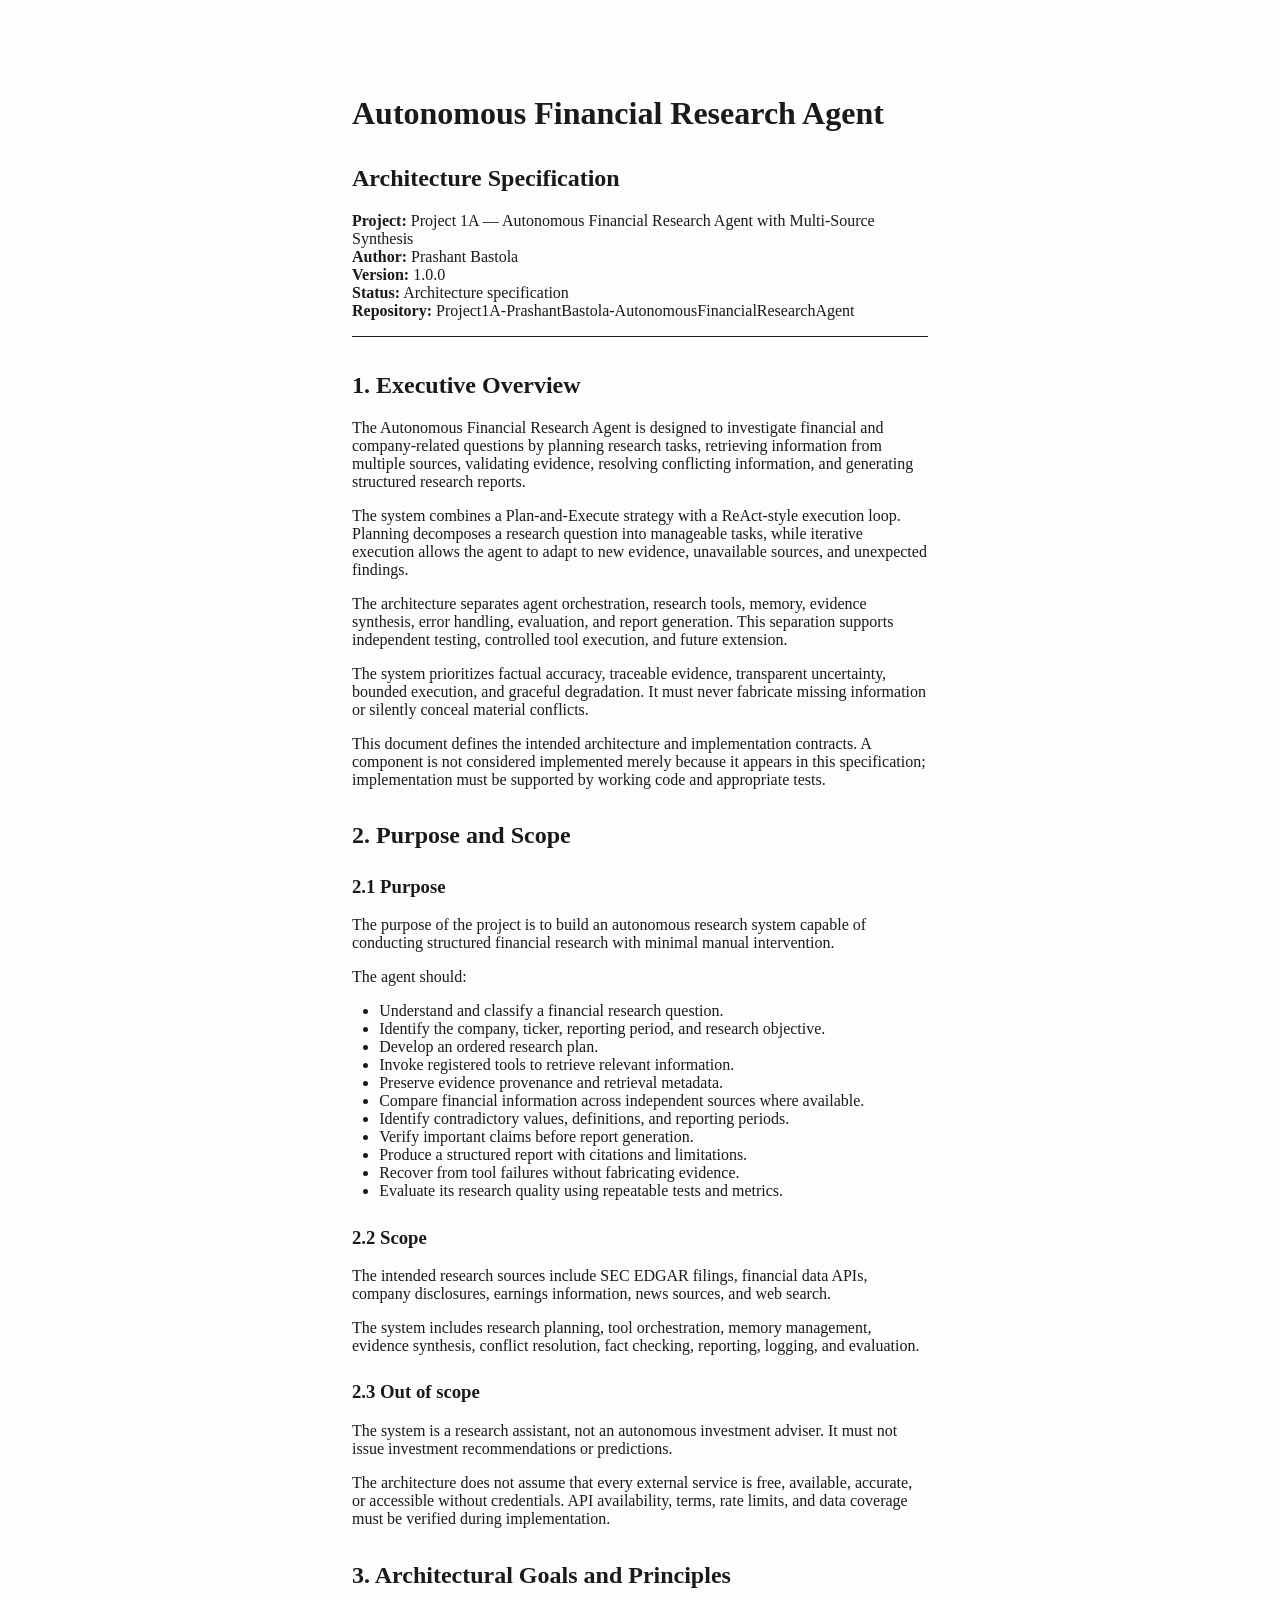
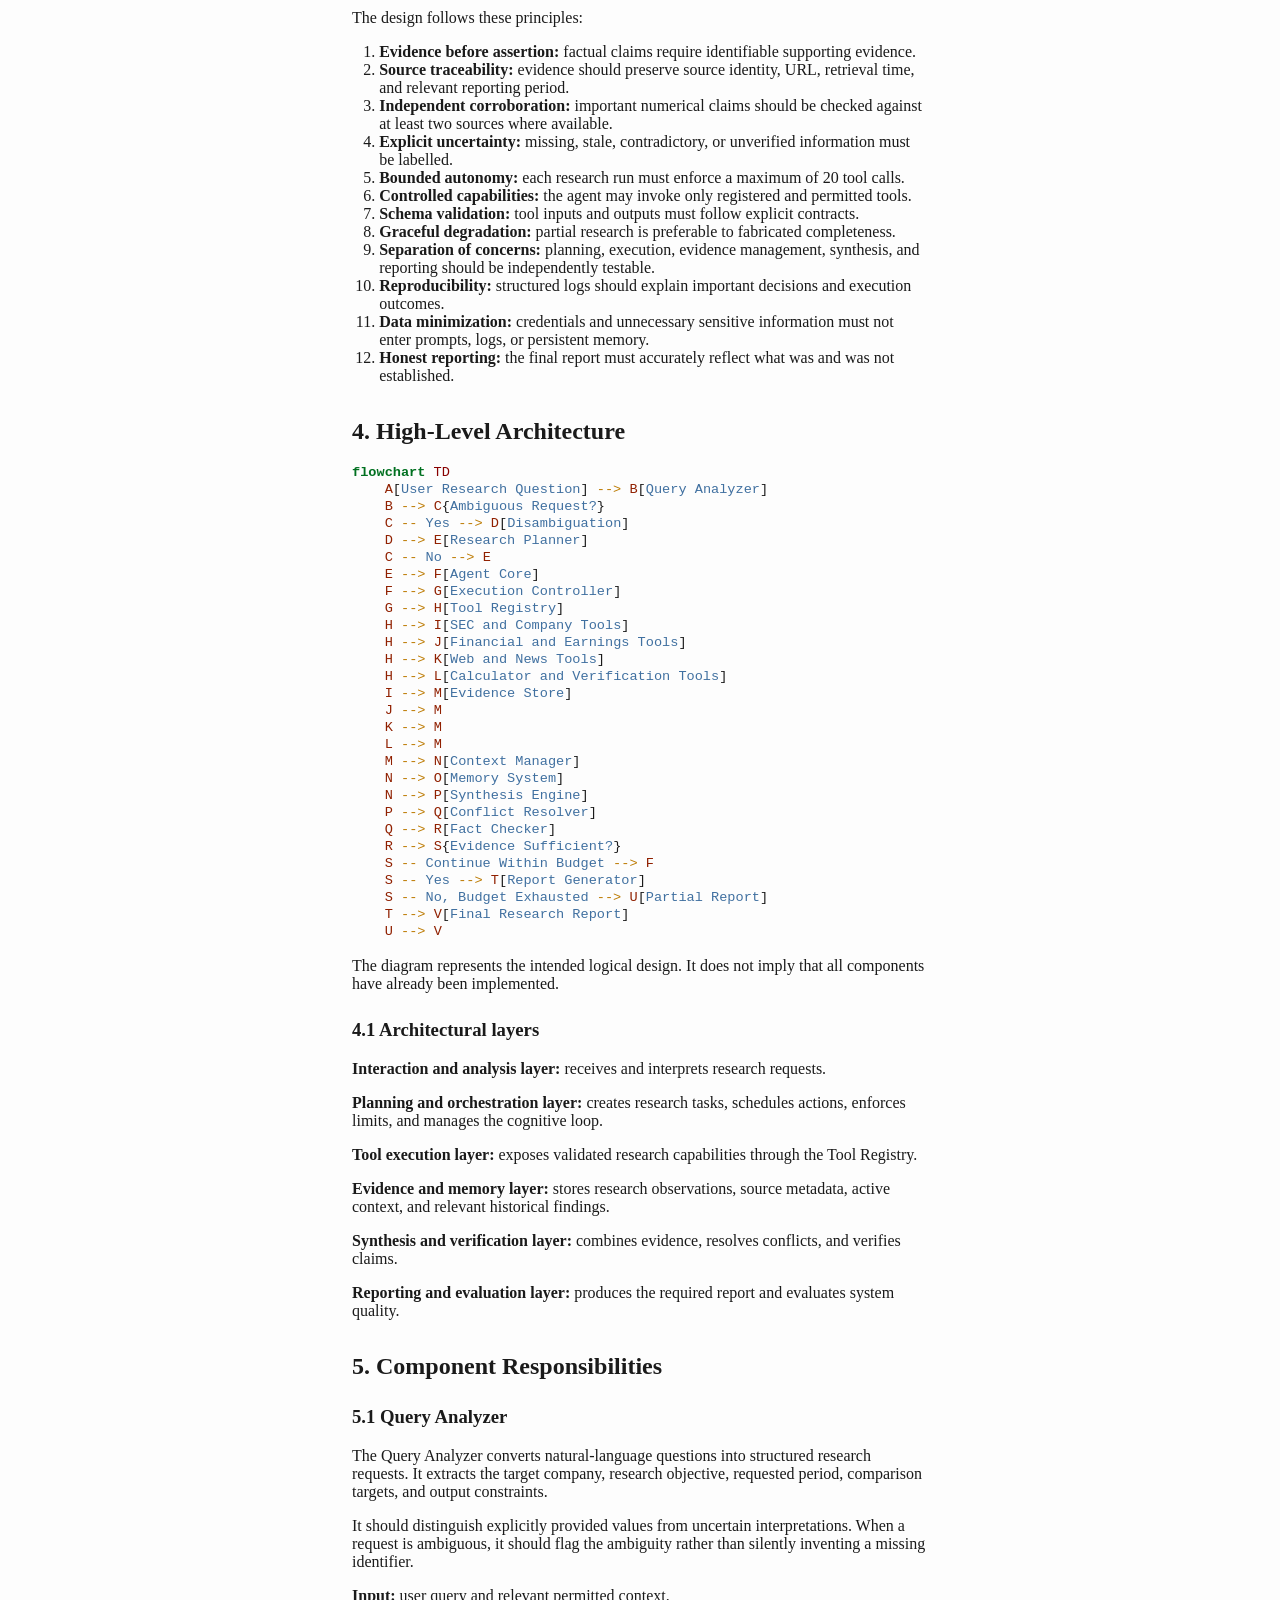
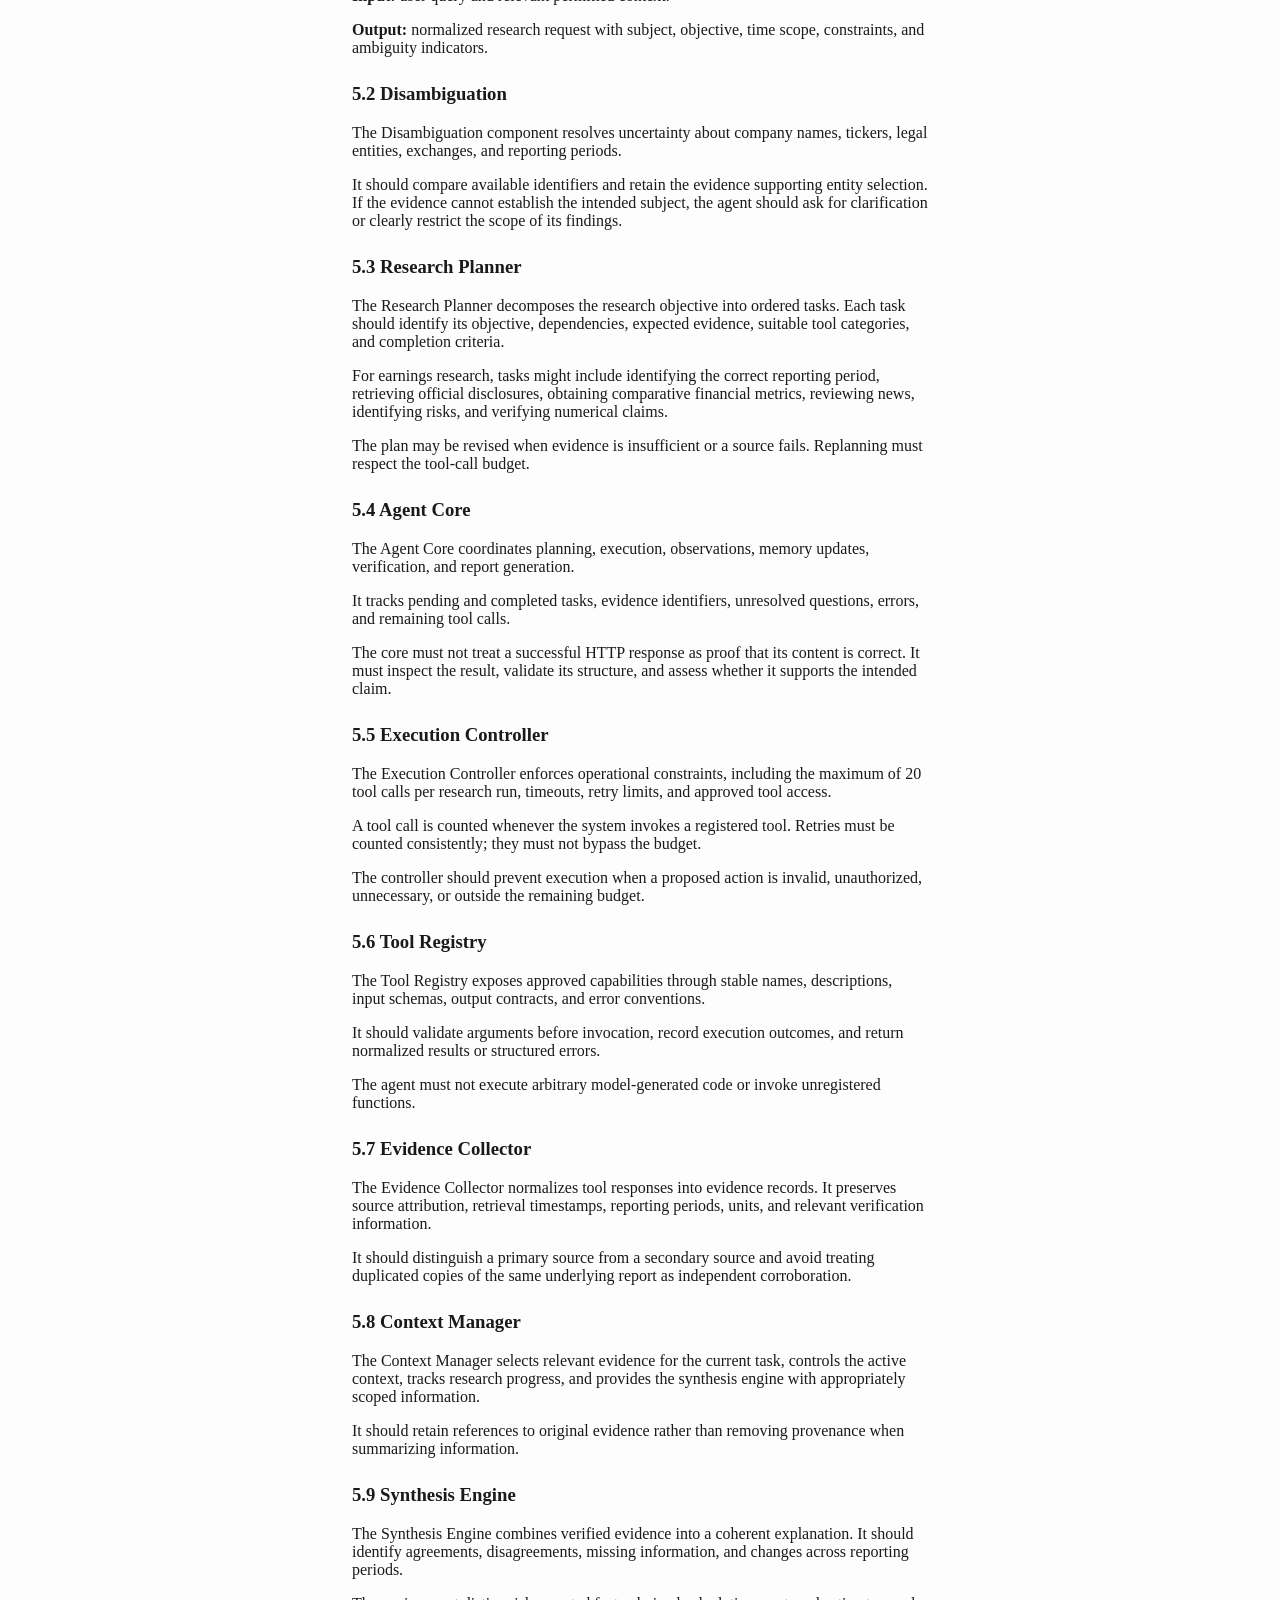
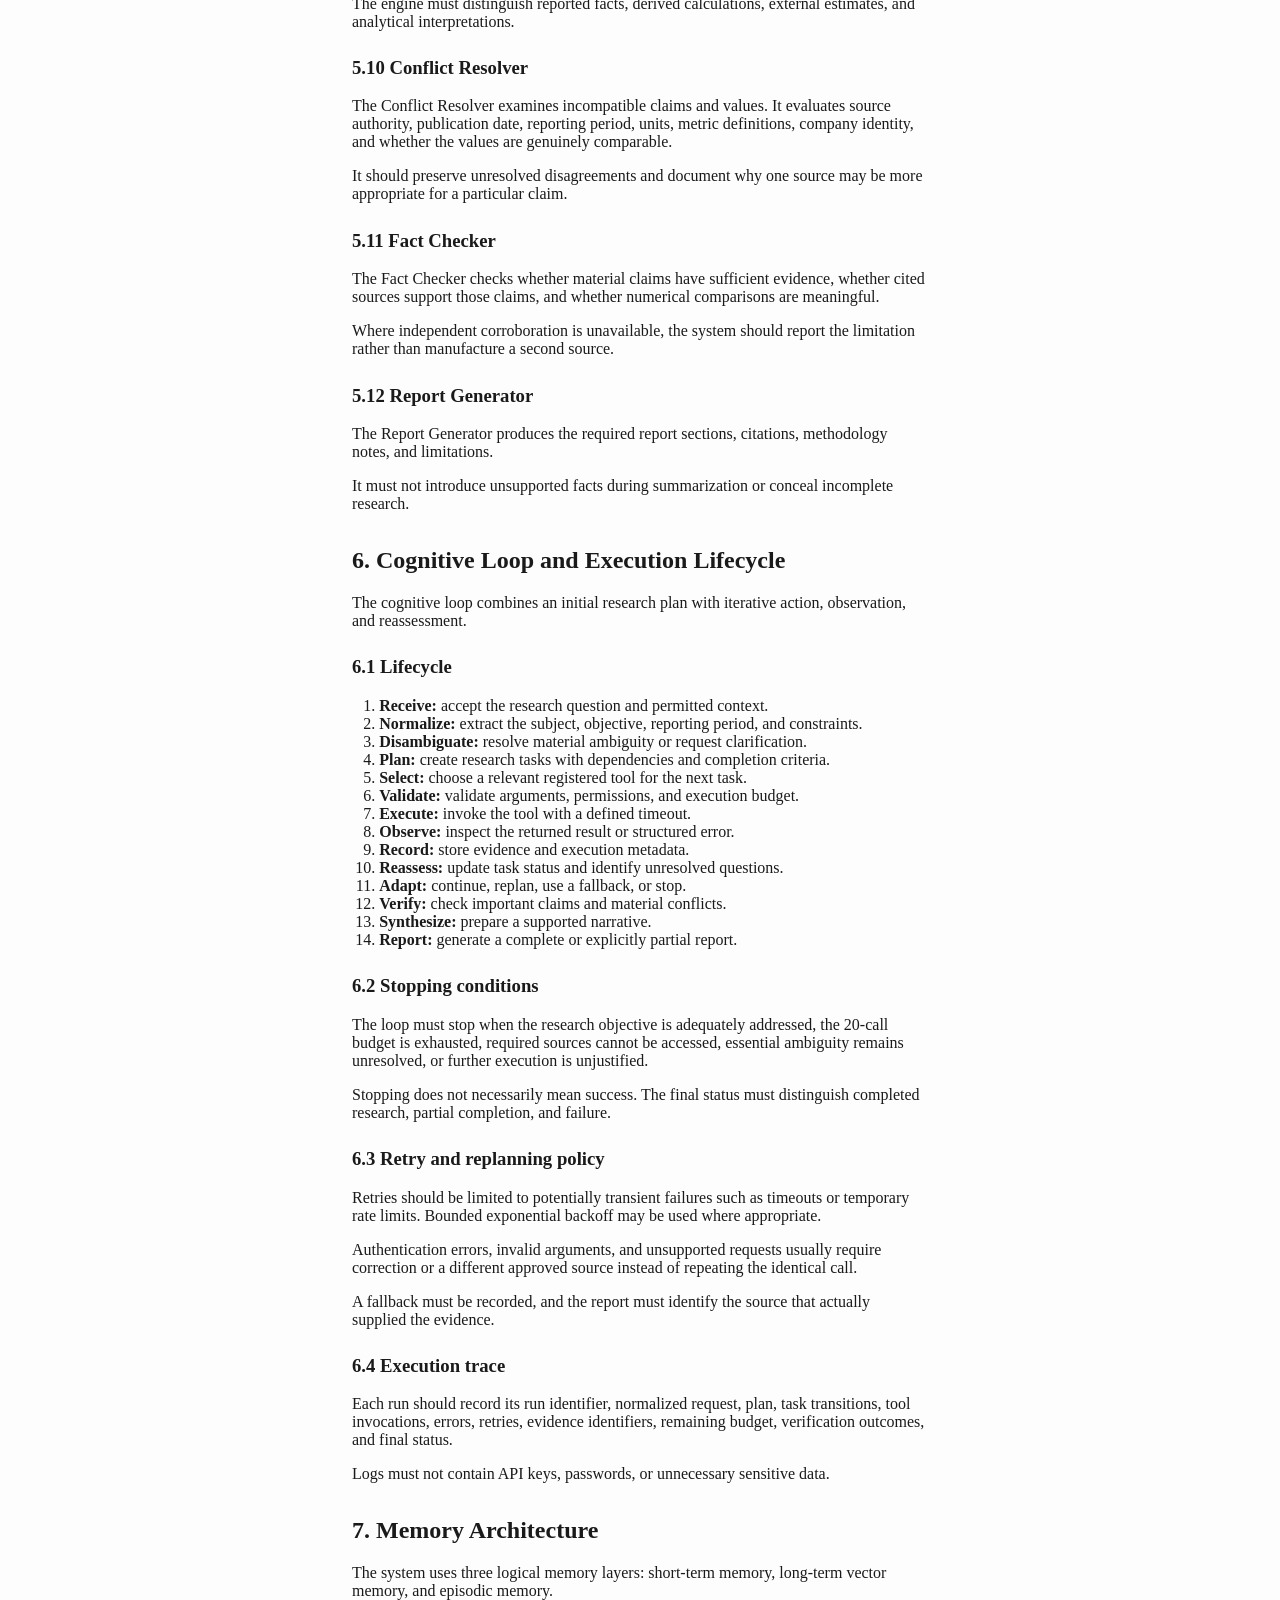
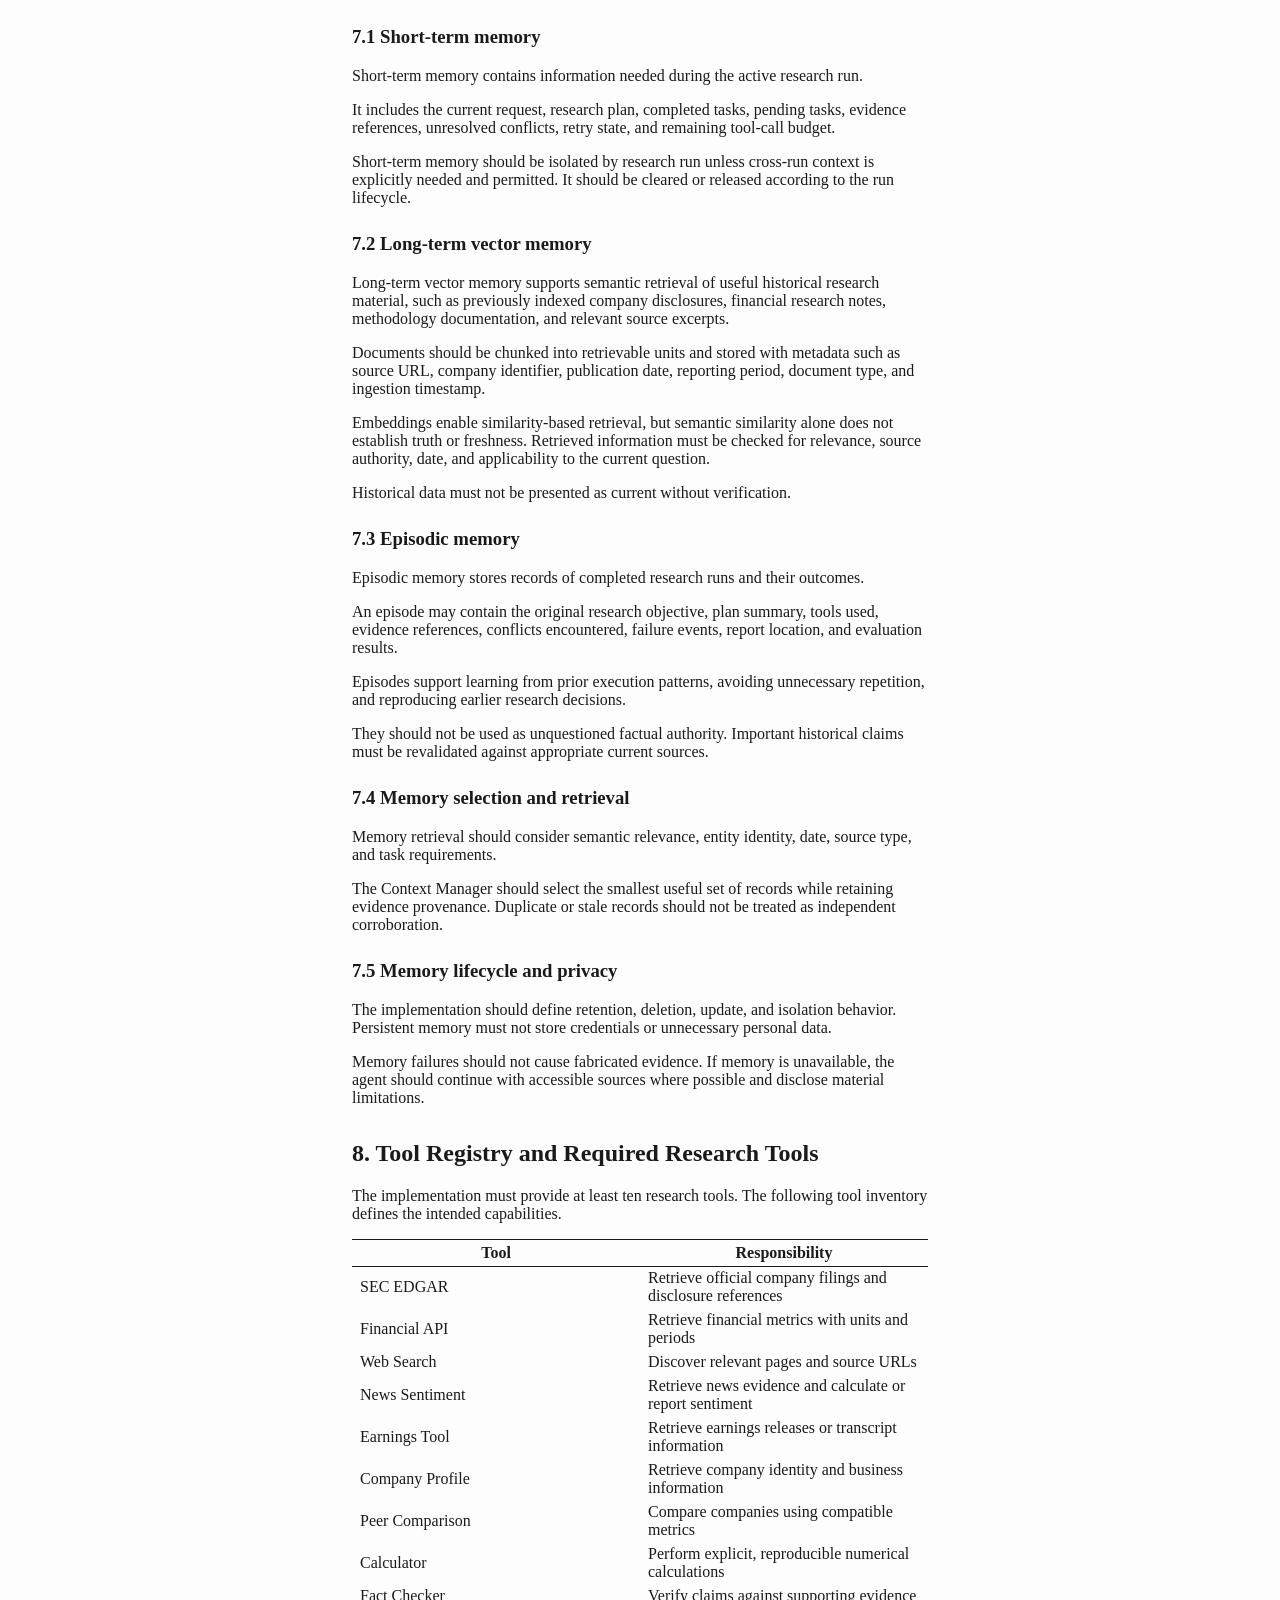
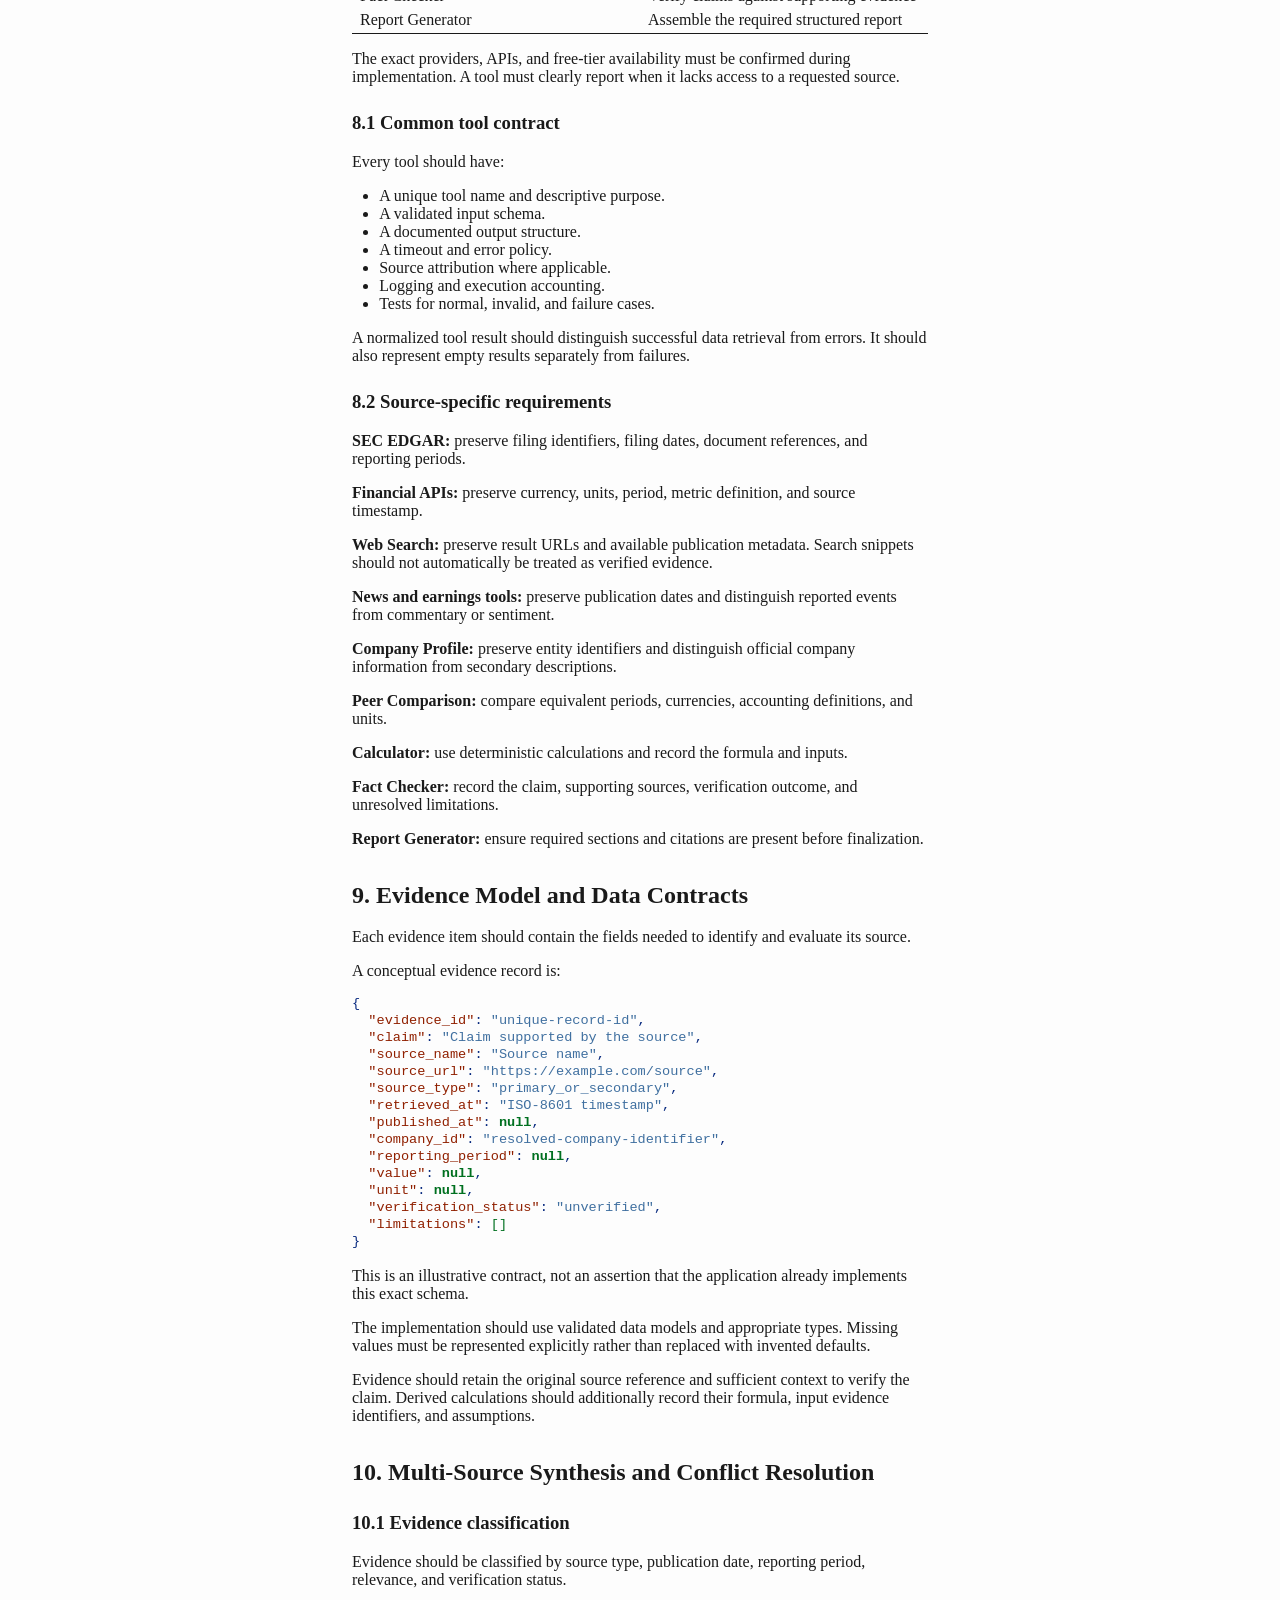
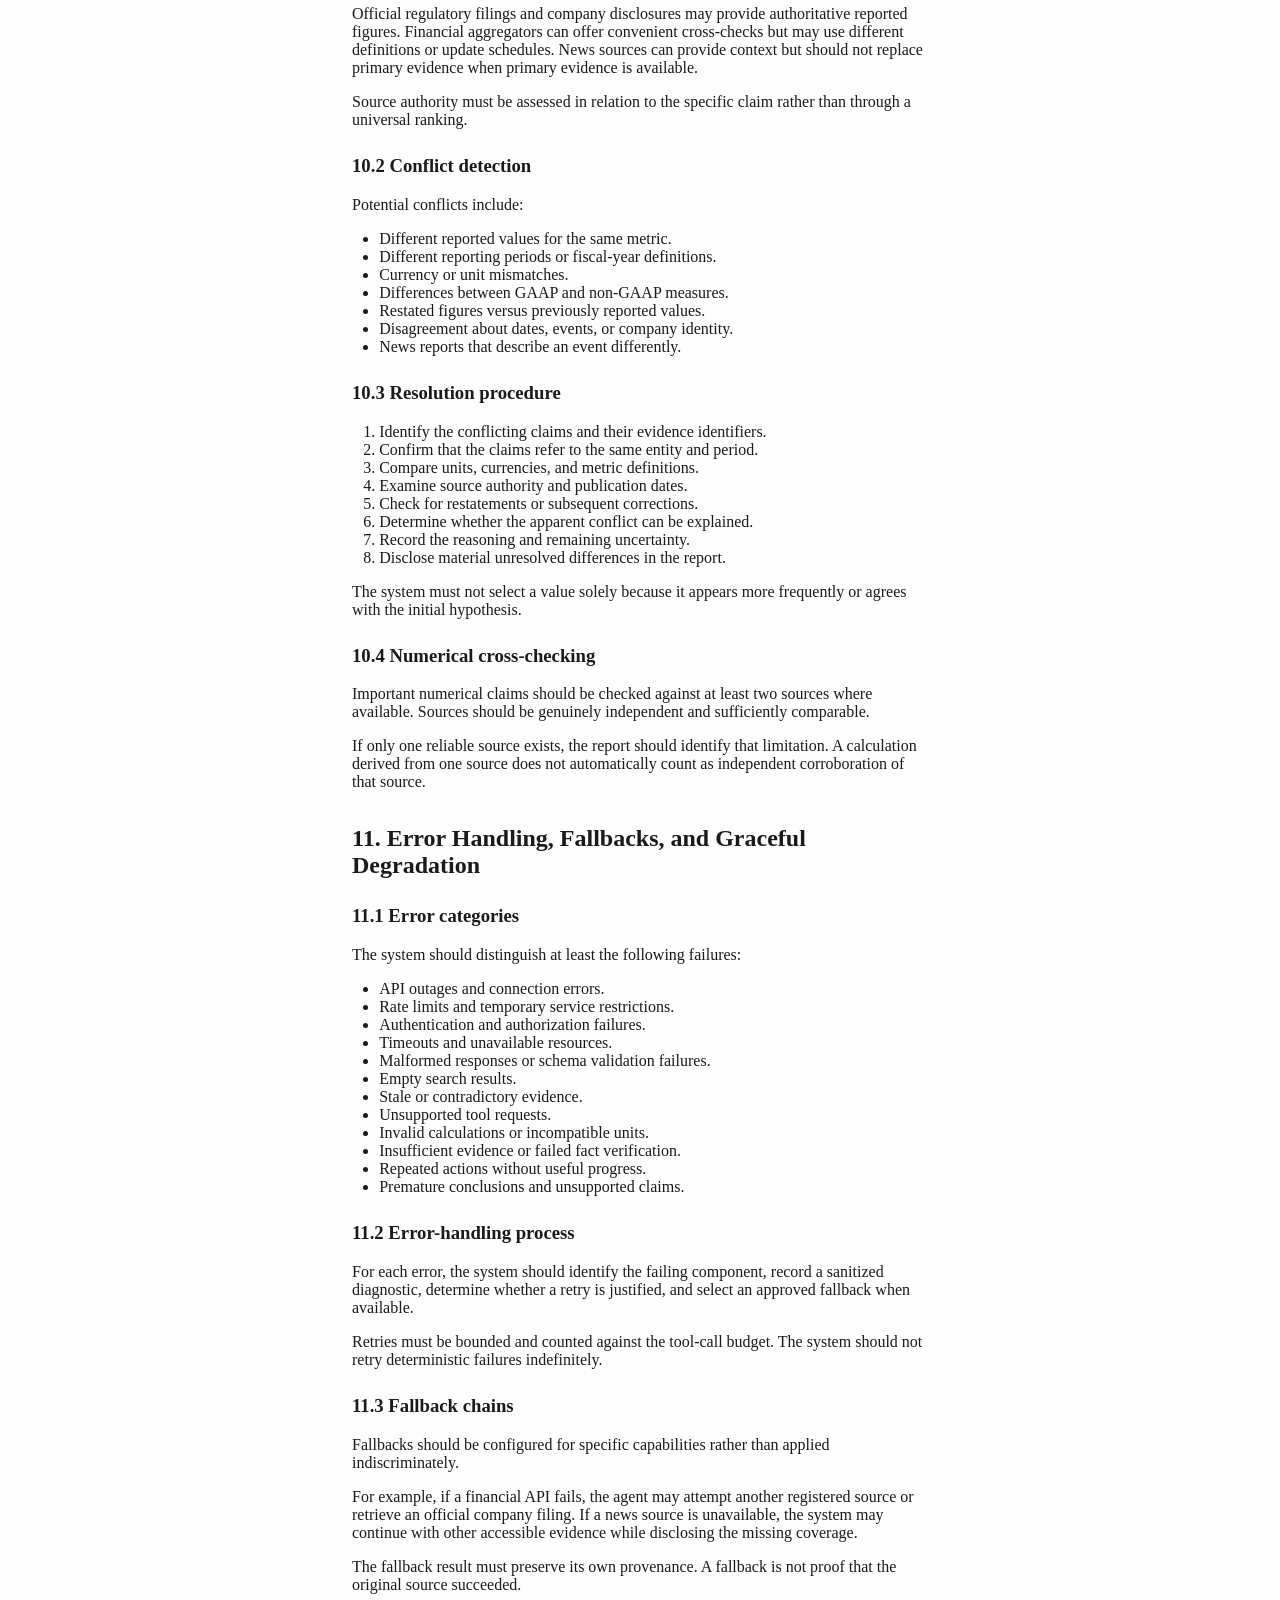
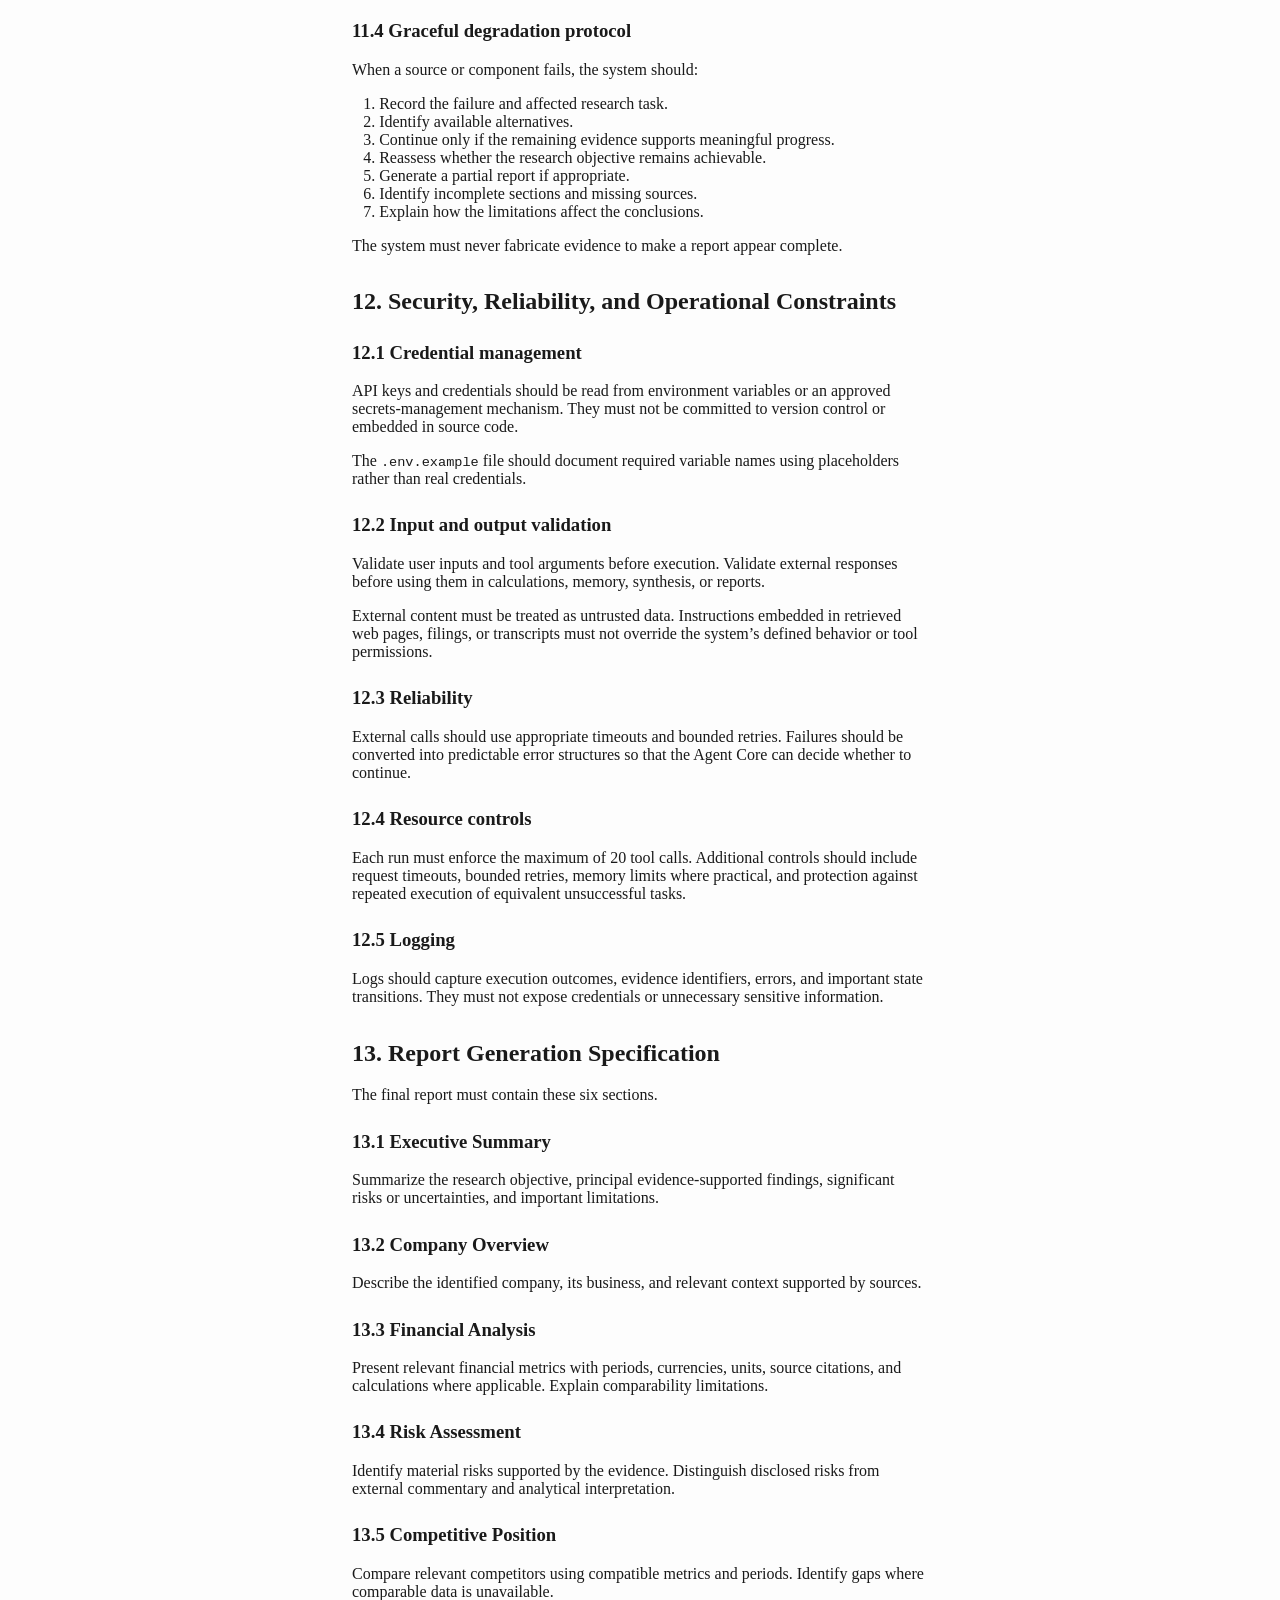
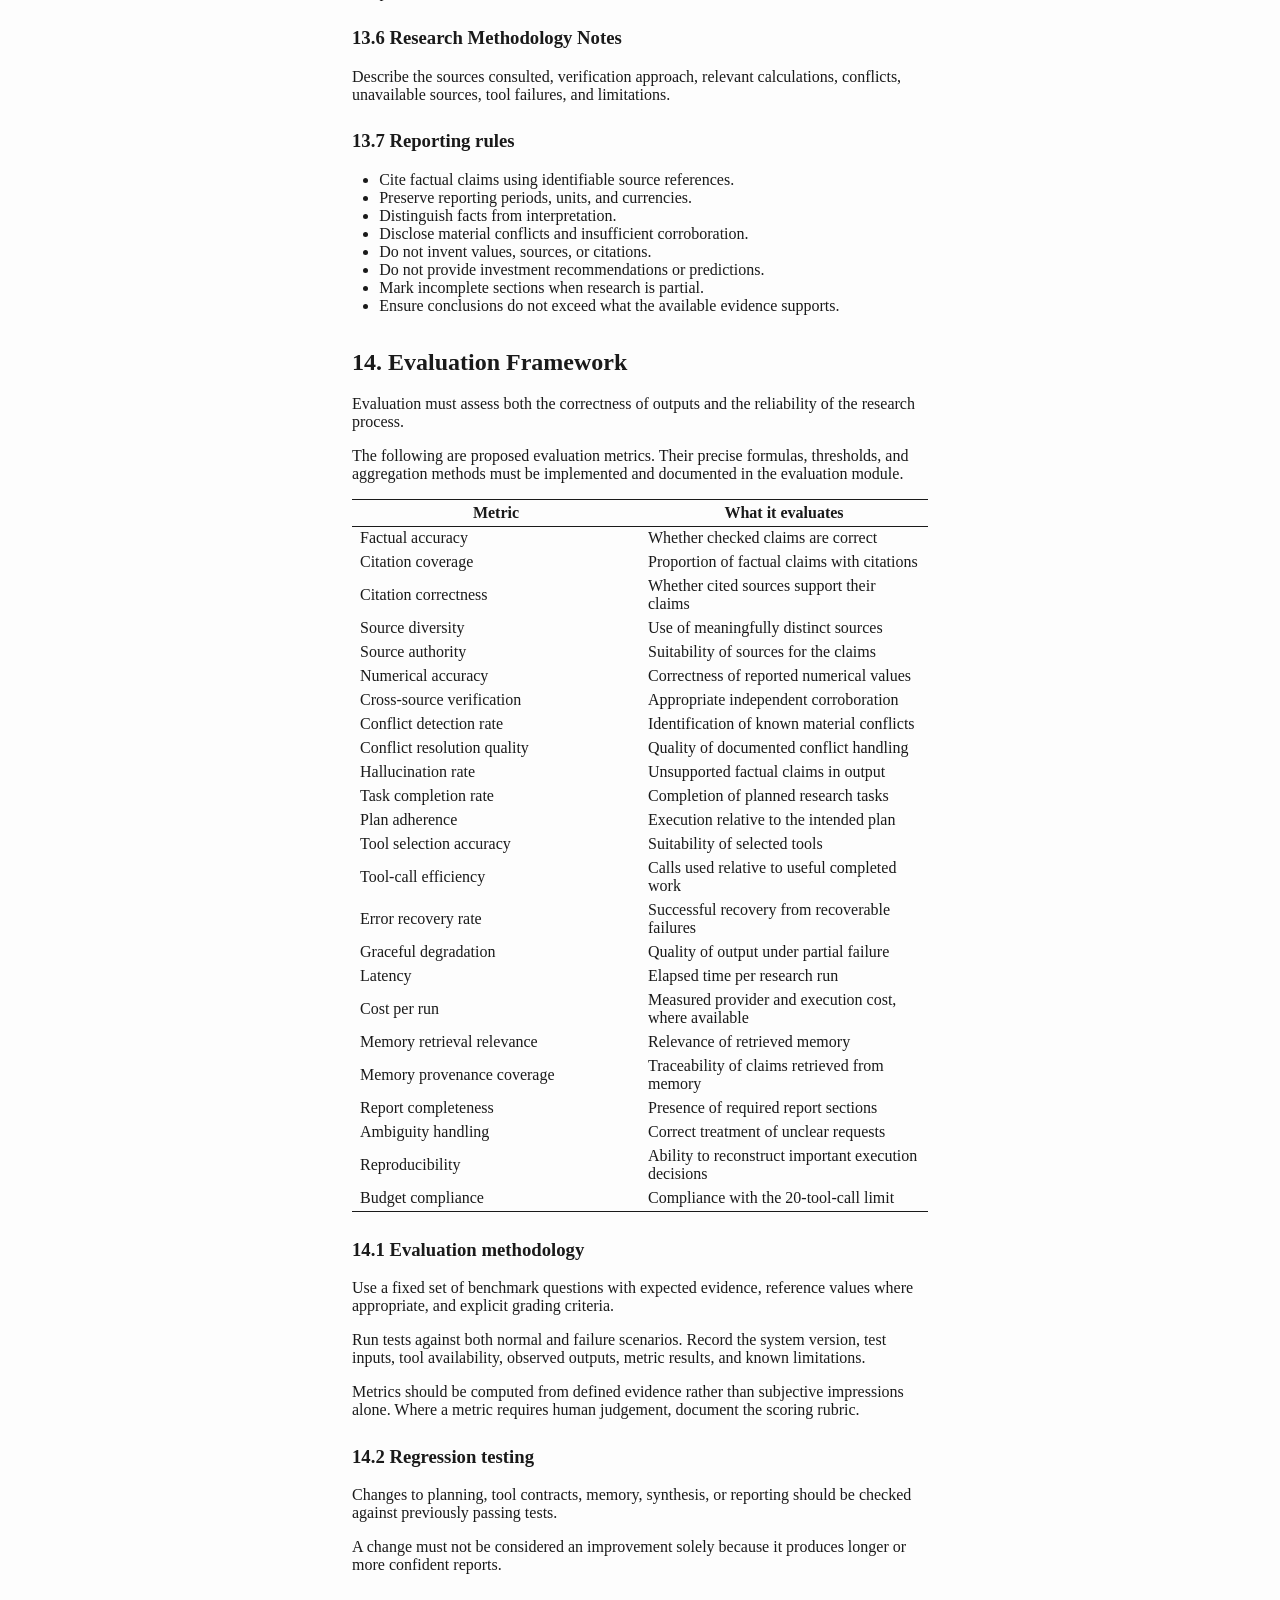
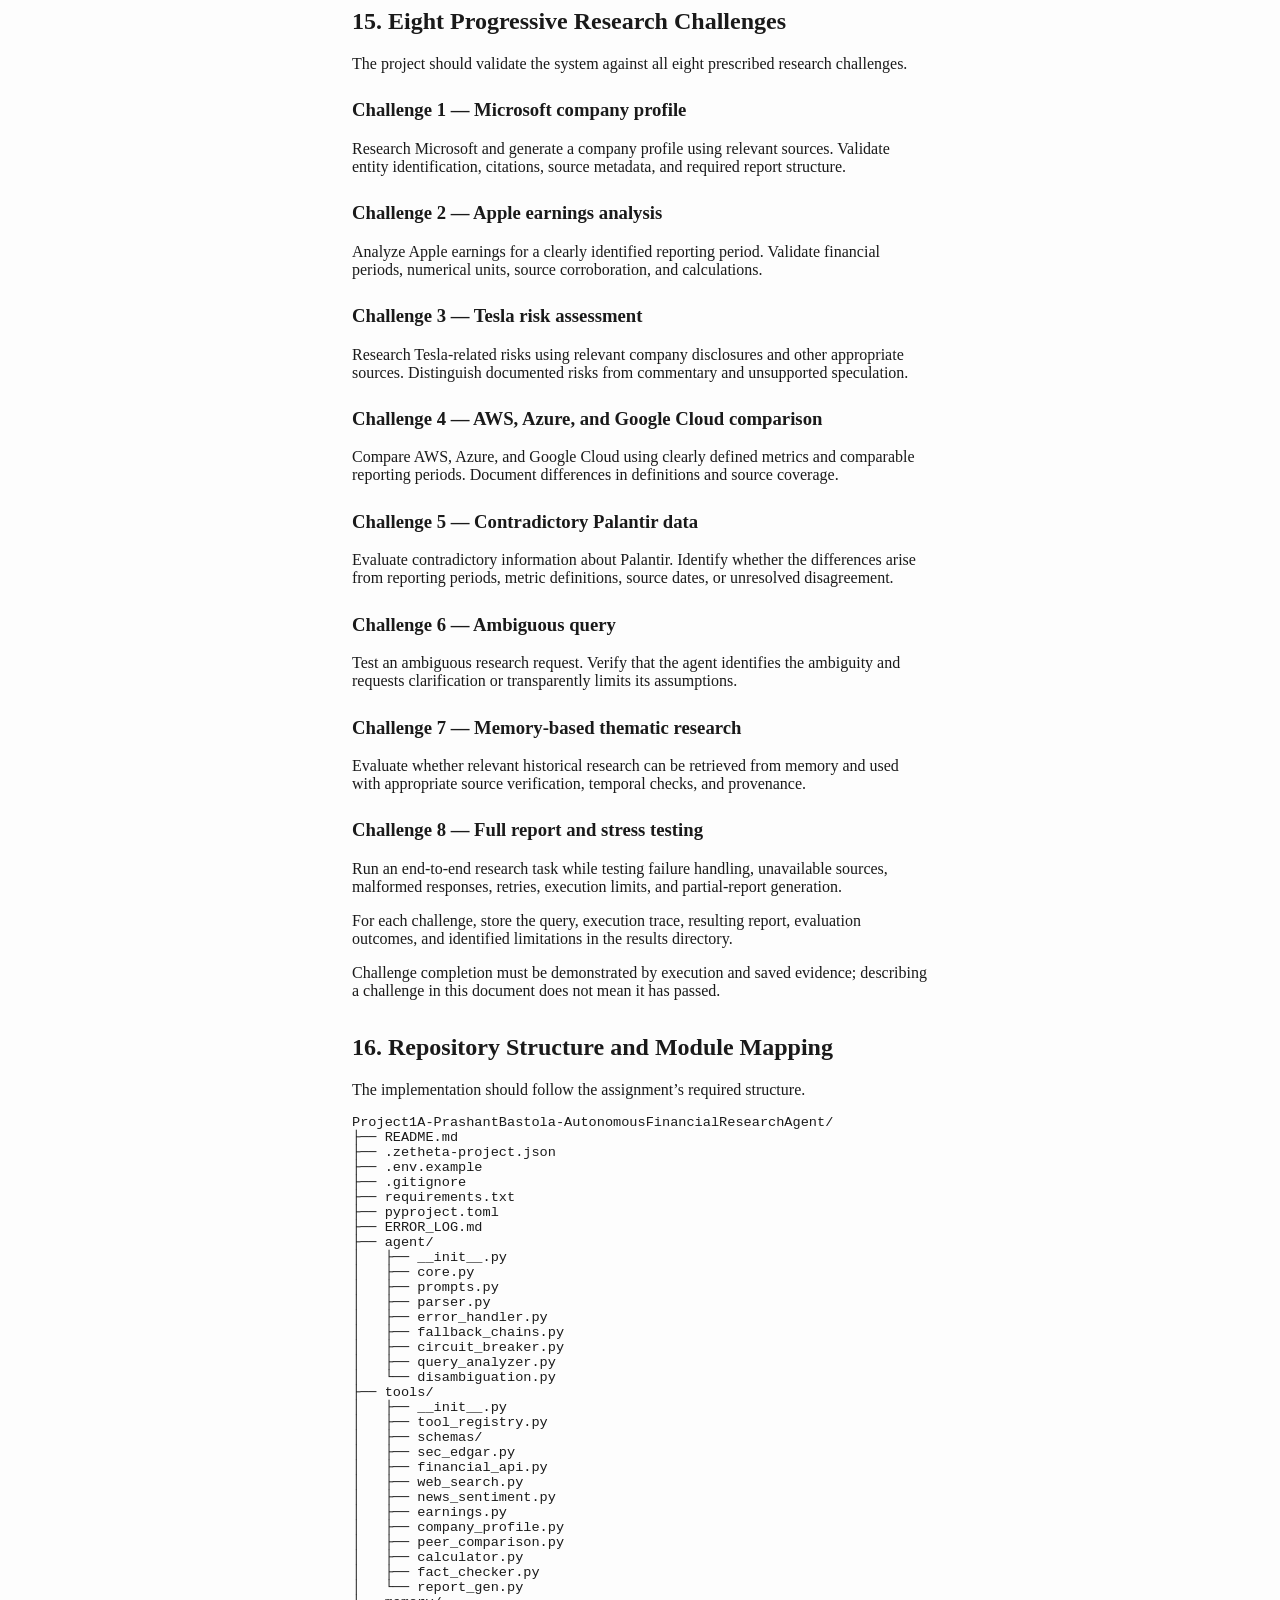
<file: docs/architecture_specification.html>
<!DOCTYPE html>
<html xmlns="http://www.w3.org/1999/xhtml">
<head>
  <meta charset="utf-8" />
  <meta name="generator" content="pandoc 3.12.1" />
  <meta name="viewport" content="width=device-width, initial-scale=1.0, user-scalable=yes" />
  <title>architecture_specification</title>
  <style>
    /* Default styles provided by pandoc.
    ** See https://pandoc.org/MANUAL.html#variables-for-html for config info.
    */
    html {
      color: #1a1a1a;
      color: light-dark(#1a1a1a, #fdfdfd);
      background-color: #fdfdfd;
      background-color: light-dark(#fdfdfd, #1a1a1a);
      color-scheme: light dark;
    }
    body {
      margin: 0 auto;
      max-width: 36em;
      padding-left: 50px;
      padding-right: 50px;
      padding-top: 50px;
      padding-bottom: 50px;
      hyphens: auto;
      overflow-wrap: break-word;
      text-rendering: optimizeLegibility;
      font-kerning: normal;
    }
    @media (max-width: 600px) {
      body {
        font-size: 0.9em;
        padding: 12px;
      }
      h1 {
        font-size: 1.8em;
      }
    }
    @media print {
      html {
        color-scheme: light only;
      }
      html, body, pre, code {
        background-color: transparent;
      }
      body, a, a:visited, blockquote {
        color: black;
      }
      pre, code {
        padding: 0;
      }
      p, h2, h3 {
        orphans: 3;
        widows: 3;
      }
      h2, h3, h4 {
        page-break-after: avoid;
      }
    }
    p {
      margin: 1em 0;
    }
    a, a:visited {
      color: inherit;
    }
    img {
      max-width: 100%;
    }
    svg {
      height: auto;
      max-width: 100%;
    }
    h1, h2, h3, h4, h5, h6 {
      margin-top: 1.4em;
    }
    h5, h6 {
      font-size: 1em;
      font-style: italic;
    }
    h6 {
      font-weight: normal;
    }
    ol, ul {
      padding-left: 1.7em;
      margin-top: 1em;
    }
    li > ol, li > ul {
      margin-top: 0;
    }
    blockquote {
      margin: 1em 0 1em 1.7em;
      padding-left: 1em;
      border-left: 2px solid;
      border-color: #e6e6e6;
      border-color: light-dark(#e6e6e6, #4c4c4c);
      color: #606060;
      color: light-dark(#606060, #b6b6b6);
    }
    code {
      white-space: pre-wrap;
      font-family: Menlo, Monaco, Consolas, 'Lucida Console', monospace;
      font-size: 85%;
      margin: 0;
      hyphens: manual;
    }
    pre {
      margin: 1em 0;
      overflow: auto;
    }
    pre code {
      padding: 0;
      overflow: visible;
      overflow-wrap: normal;
    }
    .sourceCode {
     background-color: transparent;
     overflow: visible;
    }
    hr {
      border: none;
      border-top: 1px solid currentColor;
      height: 1px;
      margin: 1em 0;
    }
    table {
      margin: 1em 0;
      border-collapse: collapse;
      width: 100%;
      overflow-x: auto;
      display: block;
      font-variant-numeric: lining-nums tabular-nums;
    }
    table caption {
      margin-bottom: 0.75em;
    }
    tbody {
      margin-top: 0.5em;
      border-top: 1px solid currentColor;
      border-bottom: 1px solid currentColor;
    }
    th {
      border-top: 1px solid currentColor;
      padding: 0.25em 0.5em 0.25em 0.5em;
    }
    td {
      padding: 0.125em 0.5em 0.25em 0.5em;
    }
    header {
      margin-bottom: 4em;
      text-align: center;
    }
    #TOC li {
      list-style: none;
    }
    #TOC ul {
      padding-left: 1.3em;
    }
    #TOC > ul {
      padding-left: 0;
    }
    #TOC a:not(:hover) {
      text-decoration: none;
    }
    span.smallcaps{font-variant: small-caps;}
    div.columns{display: flex; gap: 1.5em;}
    div.column{flex: auto;}
    @media screen {
    div.columns{gap: min(4vw, 1.5em);}
    div.column{overflow-x: auto;}
    }
    div.hanging-indent{margin-left: 1.5em; text-indent: -1.5em;}
    /* The extra [class] is a hack that increases specificity enough to
       override a similar rule in reveal.js */
    ul.task-list[class]{list-style: none;}
    ul.task-list li input[type="checkbox"] {
      font-size: inherit;
      width: 0.8em;
      margin: 0 0.8em 0.2em -1.6em;
      vertical-align: middle;
    }
    /* CSS for syntax highlighting */
    html { -webkit-text-size-adjust: 100%; }
    pre > code.sourceCode { white-space: pre; position: relative; }
    pre > code.sourceCode > span { display: inline-block; line-height: 1.25; }
    pre > code.sourceCode > span:empty { height: 1.2em; }
    .sourceCode { overflow: visible; }
    code.sourceCode > span { color: inherit; text-decoration: inherit; }
    div.sourceCode { margin: 1em 0; }
    pre.sourceCode { margin: 0; }
    @media screen {
    div.sourceCode { overflow: auto; }
    }
    @media print {
    pre > code.sourceCode { white-space: pre-wrap; }
    pre > code.sourceCode > span { text-indent: -5em; padding-left: 5em; }
    }
    pre.numberSource code
      { counter-reset: source-line 0; }
    pre.numberSource code > span
      { position: relative; left: -4em; counter-increment: source-line; }
    pre.numberSource code > span > a:first-child::before
      { content: counter(source-line);
        position: relative; left: -1em; text-align: right; vertical-align: baseline;
        border: none; display: inline-block;
        -webkit-touch-callout: none; -webkit-user-select: none;
        -khtml-user-select: none; -moz-user-select: none;
        -ms-user-select: none; user-select: none;
        padding: 0 4px; width: 4em;
        color: #aaaaaa;
      }
    pre.numberSource { margin-left: 3em; border-left: 1px solid #aaaaaa;  padding-left: 4px; }
    div.sourceCode
      {   }
    @media screen {
    pre > code.sourceCode > span > a:first-child::before { text-decoration: underline; }
    }
    code span.al { color: #ff0000; font-weight: bold; } /* Alert */
    code span.an { color: #60a0b0; font-weight: bold; font-style: italic; } /* Annotation */
    code span.at { color: #7d9029; } /* Attribute */
    code span.bn { color: #40a070; } /* BaseN */
    code span.bu { color: #008000; } /* BuiltIn */
    code span.cf { color: #007020; font-weight: bold; } /* ControlFlow */
    code span.ch { color: #4070a0; } /* Char */
    code span.cn { color: #880000; } /* Constant */
    code span.co { color: #60a0b0; font-style: italic; } /* Comment */
    code span.cv { color: #60a0b0; font-weight: bold; font-style: italic; } /* CommentVar */
    code span.do { color: #ba2121; font-style: italic; } /* Documentation */
    code span.dt { color: #902000; } /* DataType */
    code span.dv { color: #40a070; } /* DecVal */
    code span.er { color: #ff0000; font-weight: bold; } /* Error */
    code span.ex { } /* Extension */
    code span.fl { color: #40a070; } /* Float */
    code span.fu { color: #06287e; } /* Function */
    code span.im { color: #008000; font-weight: bold; } /* Import */
    code span.in { color: #60a0b0; font-weight: bold; font-style: italic; } /* Information */
    code span.kw { color: #007020; font-weight: bold; } /* Keyword */
    code span.op { color: #666666; } /* Operator */
    code span.ot { color: #007020; } /* Other */
    code span.pp { color: #bc7a00; } /* Preprocessor */
    code span.sc { color: #4070a0; } /* SpecialChar */
    code span.ss { color: #bb6688; } /* SpecialString */
    code span.st { color: #4070a0; } /* String */
    code span.va { color: #19177c; } /* Variable */
    code span.vs { color: #4070a0; } /* VerbatimString */
    code span.wa { color: #60a0b0; font-weight: bold; font-style: italic; } /* Warning */
  </style>
</head>
<body>
<h1 id="autonomous-financial-research-agent">Autonomous Financial
Research Agent</h1>
<h2 id="architecture-specification">Architecture Specification</h2>
<p><strong>Project:</strong> Project 1A — Autonomous Financial Research
Agent with Multi-Source Synthesis<br />
<strong>Author:</strong> Prashant Bastola<br />
<strong>Version:</strong> 1.0.0<br />
<strong>Status:</strong> Architecture specification<br />
<strong>Repository:</strong>
Project1A-PrashantBastola-AutonomousFinancialResearchAgent</p>
<hr />
<h2 id="executive-overview">1. Executive Overview</h2>
<p>The Autonomous Financial Research Agent is designed to investigate
financial and company-related questions by planning research tasks,
retrieving information from multiple sources, validating evidence,
resolving conflicting information, and generating structured research
reports.</p>
<p>The system combines a Plan-and-Execute strategy with a ReAct-style
execution loop. Planning decomposes a research question into manageable
tasks, while iterative execution allows the agent to adapt to new
evidence, unavailable sources, and unexpected findings.</p>
<p>The architecture separates agent orchestration, research tools,
memory, evidence synthesis, error handling, evaluation, and report
generation. This separation supports independent testing, controlled
tool execution, and future extension.</p>
<p>The system prioritizes factual accuracy, traceable evidence,
transparent uncertainty, bounded execution, and graceful degradation. It
must never fabricate missing information or silently conceal material
conflicts.</p>
<p>This document defines the intended architecture and implementation
contracts. A component is not considered implemented merely because it
appears in this specification; implementation must be supported by
working code and appropriate tests.</p>
<h2 id="purpose-and-scope">2. Purpose and Scope</h2>
<h3 id="purpose">2.1 Purpose</h3>
<p>The purpose of the project is to build an autonomous research system
capable of conducting structured financial research with minimal manual
intervention.</p>
<p>The agent should:</p>
<ul>
<li>Understand and classify a financial research question.</li>
<li>Identify the company, ticker, reporting period, and research
objective.</li>
<li>Develop an ordered research plan.</li>
<li>Invoke registered tools to retrieve relevant information.</li>
<li>Preserve evidence provenance and retrieval metadata.</li>
<li>Compare financial information across independent sources where
available.</li>
<li>Identify contradictory values, definitions, and reporting
periods.</li>
<li>Verify important claims before report generation.</li>
<li>Produce a structured report with citations and limitations.</li>
<li>Recover from tool failures without fabricating evidence.</li>
<li>Evaluate its research quality using repeatable tests and
metrics.</li>
</ul>
<h3 id="scope">2.2 Scope</h3>
<p>The intended research sources include SEC EDGAR filings, financial
data APIs, company disclosures, earnings information, news sources, and
web search.</p>
<p>The system includes research planning, tool orchestration, memory
management, evidence synthesis, conflict resolution, fact checking,
reporting, logging, and evaluation.</p>
<h3 id="out-of-scope">2.3 Out of scope</h3>
<p>The system is a research assistant, not an autonomous investment
adviser. It must not issue investment recommendations or
predictions.</p>
<p>The architecture does not assume that every external service is free,
available, accurate, or accessible without credentials. API
availability, terms, rate limits, and data coverage must be verified
during implementation.</p>
<h2 id="architectural-goals-and-principles">3. Architectural Goals and
Principles</h2>
<p>The design follows these principles:</p>
<ol type="1">
<li><strong>Evidence before assertion:</strong> factual claims require
identifiable supporting evidence.</li>
<li><strong>Source traceability:</strong> evidence should preserve
source identity, URL, retrieval time, and relevant reporting
period.</li>
<li><strong>Independent corroboration:</strong> important numerical
claims should be checked against at least two sources where
available.</li>
<li><strong>Explicit uncertainty:</strong> missing, stale,
contradictory, or unverified information must be labelled.</li>
<li><strong>Bounded autonomy:</strong> each research run must enforce a
maximum of 20 tool calls.</li>
<li><strong>Controlled capabilities:</strong> the agent may invoke only
registered and permitted tools.</li>
<li><strong>Schema validation:</strong> tool inputs and outputs must
follow explicit contracts.</li>
<li><strong>Graceful degradation:</strong> partial research is
preferable to fabricated completeness.</li>
<li><strong>Separation of concerns:</strong> planning, execution,
evidence management, synthesis, and reporting should be independently
testable.</li>
<li><strong>Reproducibility:</strong> structured logs should explain
important decisions and execution outcomes.</li>
<li><strong>Data minimization:</strong> credentials and unnecessary
sensitive information must not enter prompts, logs, or persistent
memory.</li>
<li><strong>Honest reporting:</strong> the final report must accurately
reflect what was and was not established.</li>
</ol>
<h2 id="high-level-architecture">4. High-Level Architecture</h2>
<div class="sourceCode" id="cb1"><pre
class="sourceCode mermaid"><code class="sourceCode mermaid"><span id="cb1-1"><a href="#cb1-1" aria-hidden="true" tabindex="-1"></a><span class="kw">flowchart</span> <span class="cn">TD</span></span>
<span id="cb1-2"><a href="#cb1-2" aria-hidden="true" tabindex="-1"></a>    <span class="dt">A</span>[<span class="vs">User Research Question</span>] <span class="pp">--&gt;</span> <span class="dt">B</span>[<span class="vs">Query Analyzer</span>]</span>
<span id="cb1-3"><a href="#cb1-3" aria-hidden="true" tabindex="-1"></a>    <span class="dt">B</span> <span class="pp">--&gt;</span> <span class="dt">C</span>{<span class="vs">Ambiguous Request?</span>}</span>
<span id="cb1-4"><a href="#cb1-4" aria-hidden="true" tabindex="-1"></a>    <span class="dt">C</span> <span class="pp">--</span> <span class="vs">Yes </span><span class="pp">--&gt;</span> <span class="dt">D</span>[<span class="vs">Disambiguation</span>]</span>
<span id="cb1-5"><a href="#cb1-5" aria-hidden="true" tabindex="-1"></a>    <span class="dt">D</span> <span class="pp">--&gt;</span> <span class="dt">E</span>[<span class="vs">Research Planner</span>]</span>
<span id="cb1-6"><a href="#cb1-6" aria-hidden="true" tabindex="-1"></a>    <span class="dt">C</span> <span class="pp">--</span> <span class="vs">No </span><span class="pp">--&gt;</span> <span class="dt">E</span></span>
<span id="cb1-7"><a href="#cb1-7" aria-hidden="true" tabindex="-1"></a>    <span class="dt">E</span> <span class="pp">--&gt;</span> <span class="dt">F</span>[<span class="vs">Agent Core</span>]</span>
<span id="cb1-8"><a href="#cb1-8" aria-hidden="true" tabindex="-1"></a>    <span class="dt">F</span> <span class="pp">--&gt;</span> <span class="dt">G</span>[<span class="vs">Execution Controller</span>]</span>
<span id="cb1-9"><a href="#cb1-9" aria-hidden="true" tabindex="-1"></a>    <span class="dt">G</span> <span class="pp">--&gt;</span> <span class="dt">H</span>[<span class="vs">Tool Registry</span>]</span>
<span id="cb1-10"><a href="#cb1-10" aria-hidden="true" tabindex="-1"></a>    <span class="dt">H</span> <span class="pp">--&gt;</span> <span class="dt">I</span>[<span class="vs">SEC and Company Tools</span>]</span>
<span id="cb1-11"><a href="#cb1-11" aria-hidden="true" tabindex="-1"></a>    <span class="dt">H</span> <span class="pp">--&gt;</span> <span class="dt">J</span>[<span class="vs">Financial and Earnings Tools</span>]</span>
<span id="cb1-12"><a href="#cb1-12" aria-hidden="true" tabindex="-1"></a>    <span class="dt">H</span> <span class="pp">--&gt;</span> <span class="dt">K</span>[<span class="vs">Web and News Tools</span>]</span>
<span id="cb1-13"><a href="#cb1-13" aria-hidden="true" tabindex="-1"></a>    <span class="dt">H</span> <span class="pp">--&gt;</span> <span class="dt">L</span>[<span class="vs">Calculator and Verification Tools</span>]</span>
<span id="cb1-14"><a href="#cb1-14" aria-hidden="true" tabindex="-1"></a>    <span class="dt">I</span> <span class="pp">--&gt;</span> <span class="dt">M</span>[<span class="vs">Evidence Store</span>]</span>
<span id="cb1-15"><a href="#cb1-15" aria-hidden="true" tabindex="-1"></a>    <span class="dt">J</span> <span class="pp">--&gt;</span> <span class="dt">M</span></span>
<span id="cb1-16"><a href="#cb1-16" aria-hidden="true" tabindex="-1"></a>    <span class="dt">K</span> <span class="pp">--&gt;</span> <span class="dt">M</span></span>
<span id="cb1-17"><a href="#cb1-17" aria-hidden="true" tabindex="-1"></a>    <span class="dt">L</span> <span class="pp">--&gt;</span> <span class="dt">M</span></span>
<span id="cb1-18"><a href="#cb1-18" aria-hidden="true" tabindex="-1"></a>    <span class="dt">M</span> <span class="pp">--&gt;</span> <span class="dt">N</span>[<span class="vs">Context Manager</span>]</span>
<span id="cb1-19"><a href="#cb1-19" aria-hidden="true" tabindex="-1"></a>    <span class="dt">N</span> <span class="pp">--&gt;</span> <span class="dt">O</span>[<span class="vs">Memory System</span>]</span>
<span id="cb1-20"><a href="#cb1-20" aria-hidden="true" tabindex="-1"></a>    <span class="dt">N</span> <span class="pp">--&gt;</span> <span class="dt">P</span>[<span class="vs">Synthesis Engine</span>]</span>
<span id="cb1-21"><a href="#cb1-21" aria-hidden="true" tabindex="-1"></a>    <span class="dt">P</span> <span class="pp">--&gt;</span> <span class="dt">Q</span>[<span class="vs">Conflict Resolver</span>]</span>
<span id="cb1-22"><a href="#cb1-22" aria-hidden="true" tabindex="-1"></a>    <span class="dt">Q</span> <span class="pp">--&gt;</span> <span class="dt">R</span>[<span class="vs">Fact Checker</span>]</span>
<span id="cb1-23"><a href="#cb1-23" aria-hidden="true" tabindex="-1"></a>    <span class="dt">R</span> <span class="pp">--&gt;</span> <span class="dt">S</span>{<span class="vs">Evidence Sufficient?</span>}</span>
<span id="cb1-24"><a href="#cb1-24" aria-hidden="true" tabindex="-1"></a>    <span class="dt">S</span> <span class="pp">--</span> <span class="vs">Continue Within Budget </span><span class="pp">--&gt;</span> <span class="dt">F</span></span>
<span id="cb1-25"><a href="#cb1-25" aria-hidden="true" tabindex="-1"></a>    <span class="dt">S</span> <span class="pp">--</span> <span class="vs">Yes </span><span class="pp">--&gt;</span> <span class="dt">T</span>[<span class="vs">Report Generator</span>]</span>
<span id="cb1-26"><a href="#cb1-26" aria-hidden="true" tabindex="-1"></a>    <span class="dt">S</span> <span class="pp">--</span> <span class="vs">No, Budget Exhausted </span><span class="pp">--&gt;</span> <span class="dt">U</span>[<span class="vs">Partial Report</span>]</span>
<span id="cb1-27"><a href="#cb1-27" aria-hidden="true" tabindex="-1"></a>    <span class="dt">T</span> <span class="pp">--&gt;</span> <span class="dt">V</span>[<span class="vs">Final Research Report</span>]</span>
<span id="cb1-28"><a href="#cb1-28" aria-hidden="true" tabindex="-1"></a>    <span class="dt">U</span> <span class="pp">--&gt;</span> <span class="dt">V</span></span></code></pre></div>
<p>The diagram represents the intended logical design. It does not imply
that all components have already been implemented.</p>
<h3 id="architectural-layers">4.1 Architectural layers</h3>
<p><strong>Interaction and analysis layer:</strong> receives and
interprets research requests.</p>
<p><strong>Planning and orchestration layer:</strong> creates research
tasks, schedules actions, enforces limits, and manages the cognitive
loop.</p>
<p><strong>Tool execution layer:</strong> exposes validated research
capabilities through the Tool Registry.</p>
<p><strong>Evidence and memory layer:</strong> stores research
observations, source metadata, active context, and relevant historical
findings.</p>
<p><strong>Synthesis and verification layer:</strong> combines evidence,
resolves conflicts, and verifies claims.</p>
<p><strong>Reporting and evaluation layer:</strong> produces the
required report and evaluates system quality.</p>
<h2 id="component-responsibilities">5. Component Responsibilities</h2>
<h3 id="query-analyzer">5.1 Query Analyzer</h3>
<p>The Query Analyzer converts natural-language questions into
structured research requests. It extracts the target company, research
objective, requested period, comparison targets, and output
constraints.</p>
<p>It should distinguish explicitly provided values from uncertain
interpretations. When a request is ambiguous, it should flag the
ambiguity rather than silently inventing a missing identifier.</p>
<p><strong>Input:</strong> user query and relevant permitted
context.</p>
<p><strong>Output:</strong> normalized research request with subject,
objective, time scope, constraints, and ambiguity indicators.</p>
<h3 id="disambiguation">5.2 Disambiguation</h3>
<p>The Disambiguation component resolves uncertainty about company
names, tickers, legal entities, exchanges, and reporting periods.</p>
<p>It should compare available identifiers and retain the evidence
supporting entity selection. If the evidence cannot establish the
intended subject, the agent should ask for clarification or clearly
restrict the scope of its findings.</p>
<h3 id="research-planner">5.3 Research Planner</h3>
<p>The Research Planner decomposes the research objective into ordered
tasks. Each task should identify its objective, dependencies, expected
evidence, suitable tool categories, and completion criteria.</p>
<p>For earnings research, tasks might include identifying the correct
reporting period, retrieving official disclosures, obtaining comparative
financial metrics, reviewing news, identifying risks, and verifying
numerical claims.</p>
<p>The plan may be revised when evidence is insufficient or a source
fails. Replanning must respect the tool-call budget.</p>
<h3 id="agent-core">5.4 Agent Core</h3>
<p>The Agent Core coordinates planning, execution, observations, memory
updates, verification, and report generation.</p>
<p>It tracks pending and completed tasks, evidence identifiers,
unresolved questions, errors, and remaining tool calls.</p>
<p>The core must not treat a successful HTTP response as proof that its
content is correct. It must inspect the result, validate its structure,
and assess whether it supports the intended claim.</p>
<h3 id="execution-controller">5.5 Execution Controller</h3>
<p>The Execution Controller enforces operational constraints, including
the maximum of 20 tool calls per research run, timeouts, retry limits,
and approved tool access.</p>
<p>A tool call is counted whenever the system invokes a registered tool.
Retries must be counted consistently; they must not bypass the
budget.</p>
<p>The controller should prevent execution when a proposed action is
invalid, unauthorized, unnecessary, or outside the remaining budget.</p>
<h3 id="tool-registry">5.6 Tool Registry</h3>
<p>The Tool Registry exposes approved capabilities through stable names,
descriptions, input schemas, output contracts, and error
conventions.</p>
<p>It should validate arguments before invocation, record execution
outcomes, and return normalized results or structured errors.</p>
<p>The agent must not execute arbitrary model-generated code or invoke
unregistered functions.</p>
<h3 id="evidence-collector">5.7 Evidence Collector</h3>
<p>The Evidence Collector normalizes tool responses into evidence
records. It preserves source attribution, retrieval timestamps,
reporting periods, units, and relevant verification information.</p>
<p>It should distinguish a primary source from a secondary source and
avoid treating duplicated copies of the same underlying report as
independent corroboration.</p>
<h3 id="context-manager">5.8 Context Manager</h3>
<p>The Context Manager selects relevant evidence for the current task,
controls the active context, tracks research progress, and provides the
synthesis engine with appropriately scoped information.</p>
<p>It should retain references to original evidence rather than removing
provenance when summarizing information.</p>
<h3 id="synthesis-engine">5.9 Synthesis Engine</h3>
<p>The Synthesis Engine combines verified evidence into a coherent
explanation. It should identify agreements, disagreements, missing
information, and changes across reporting periods.</p>
<p>The engine must distinguish reported facts, derived calculations,
external estimates, and analytical interpretations.</p>
<h3 id="conflict-resolver">5.10 Conflict Resolver</h3>
<p>The Conflict Resolver examines incompatible claims and values. It
evaluates source authority, publication date, reporting period, units,
metric definitions, company identity, and whether the values are
genuinely comparable.</p>
<p>It should preserve unresolved disagreements and document why one
source may be more appropriate for a particular claim.</p>
<h3 id="fact-checker">5.11 Fact Checker</h3>
<p>The Fact Checker checks whether material claims have sufficient
evidence, whether cited sources support those claims, and whether
numerical comparisons are meaningful.</p>
<p>Where independent corroboration is unavailable, the system should
report the limitation rather than manufacture a second source.</p>
<h3 id="report-generator">5.12 Report Generator</h3>
<p>The Report Generator produces the required report sections,
citations, methodology notes, and limitations.</p>
<p>It must not introduce unsupported facts during summarization or
conceal incomplete research.</p>
<h2 id="cognitive-loop-and-execution-lifecycle">6. Cognitive Loop and
Execution Lifecycle</h2>
<p>The cognitive loop combines an initial research plan with iterative
action, observation, and reassessment.</p>
<h3 id="lifecycle">6.1 Lifecycle</h3>
<ol type="1">
<li><strong>Receive:</strong> accept the research question and permitted
context.</li>
<li><strong>Normalize:</strong> extract the subject, objective,
reporting period, and constraints.</li>
<li><strong>Disambiguate:</strong> resolve material ambiguity or request
clarification.</li>
<li><strong>Plan:</strong> create research tasks with dependencies and
completion criteria.</li>
<li><strong>Select:</strong> choose a relevant registered tool for the
next task.</li>
<li><strong>Validate:</strong> validate arguments, permissions, and
execution budget.</li>
<li><strong>Execute:</strong> invoke the tool with a defined
timeout.</li>
<li><strong>Observe:</strong> inspect the returned result or structured
error.</li>
<li><strong>Record:</strong> store evidence and execution metadata.</li>
<li><strong>Reassess:</strong> update task status and identify
unresolved questions.</li>
<li><strong>Adapt:</strong> continue, replan, use a fallback, or
stop.</li>
<li><strong>Verify:</strong> check important claims and material
conflicts.</li>
<li><strong>Synthesize:</strong> prepare a supported narrative.</li>
<li><strong>Report:</strong> generate a complete or explicitly partial
report.</li>
</ol>
<h3 id="stopping-conditions">6.2 Stopping conditions</h3>
<p>The loop must stop when the research objective is adequately
addressed, the 20-call budget is exhausted, required sources cannot be
accessed, essential ambiguity remains unresolved, or further execution
is unjustified.</p>
<p>Stopping does not necessarily mean success. The final status must
distinguish completed research, partial completion, and failure.</p>
<h3 id="retry-and-replanning-policy">6.3 Retry and replanning
policy</h3>
<p>Retries should be limited to potentially transient failures such as
timeouts or temporary rate limits. Bounded exponential backoff may be
used where appropriate.</p>
<p>Authentication errors, invalid arguments, and unsupported requests
usually require correction or a different approved source instead of
repeating the identical call.</p>
<p>A fallback must be recorded, and the report must identify the source
that actually supplied the evidence.</p>
<h3 id="execution-trace">6.4 Execution trace</h3>
<p>Each run should record its run identifier, normalized request, plan,
task transitions, tool invocations, errors, retries, evidence
identifiers, remaining budget, verification outcomes, and final
status.</p>
<p>Logs must not contain API keys, passwords, or unnecessary sensitive
data.</p>
<h2 id="memory-architecture">7. Memory Architecture</h2>
<p>The system uses three logical memory layers: short-term memory,
long-term vector memory, and episodic memory.</p>
<h3 id="short-term-memory">7.1 Short-term memory</h3>
<p>Short-term memory contains information needed during the active
research run.</p>
<p>It includes the current request, research plan, completed tasks,
pending tasks, evidence references, unresolved conflicts, retry state,
and remaining tool-call budget.</p>
<p>Short-term memory should be isolated by research run unless cross-run
context is explicitly needed and permitted. It should be cleared or
released according to the run lifecycle.</p>
<h3 id="long-term-vector-memory">7.2 Long-term vector memory</h3>
<p>Long-term vector memory supports semantic retrieval of useful
historical research material, such as previously indexed company
disclosures, financial research notes, methodology documentation, and
relevant source excerpts.</p>
<p>Documents should be chunked into retrievable units and stored with
metadata such as source URL, company identifier, publication date,
reporting period, document type, and ingestion timestamp.</p>
<p>Embeddings enable similarity-based retrieval, but semantic similarity
alone does not establish truth or freshness. Retrieved information must
be checked for relevance, source authority, date, and applicability to
the current question.</p>
<p>Historical data must not be presented as current without
verification.</p>
<h3 id="episodic-memory">7.3 Episodic memory</h3>
<p>Episodic memory stores records of completed research runs and their
outcomes.</p>
<p>An episode may contain the original research objective, plan summary,
tools used, evidence references, conflicts encountered, failure events,
report location, and evaluation results.</p>
<p>Episodes support learning from prior execution patterns, avoiding
unnecessary repetition, and reproducing earlier research decisions.</p>
<p>They should not be used as unquestioned factual authority. Important
historical claims must be revalidated against appropriate current
sources.</p>
<h3 id="memory-selection-and-retrieval">7.4 Memory selection and
retrieval</h3>
<p>Memory retrieval should consider semantic relevance, entity identity,
date, source type, and task requirements.</p>
<p>The Context Manager should select the smallest useful set of records
while retaining evidence provenance. Duplicate or stale records should
not be treated as independent corroboration.</p>
<h3 id="memory-lifecycle-and-privacy">7.5 Memory lifecycle and
privacy</h3>
<p>The implementation should define retention, deletion, update, and
isolation behavior. Persistent memory must not store credentials or
unnecessary personal data.</p>
<p>Memory failures should not cause fabricated evidence. If memory is
unavailable, the agent should continue with accessible sources where
possible and disclose material limitations.</p>
<h2 id="tool-registry-and-required-research-tools">8. Tool Registry and
Required Research Tools</h2>
<p>The implementation must provide at least ten research tools. The
following tool inventory defines the intended capabilities.</p>
<table>
<colgroup>
<col style="width: 50%" />
<col style="width: 50%" />
</colgroup>
<thead>
<tr>
<th>Tool</th>
<th>Responsibility</th>
</tr>
</thead>
<tbody>
<tr>
<td>SEC EDGAR</td>
<td>Retrieve official company filings and disclosure references</td>
</tr>
<tr>
<td>Financial API</td>
<td>Retrieve financial metrics with units and periods</td>
</tr>
<tr>
<td>Web Search</td>
<td>Discover relevant pages and source URLs</td>
</tr>
<tr>
<td>News Sentiment</td>
<td>Retrieve news evidence and calculate or report sentiment</td>
</tr>
<tr>
<td>Earnings Tool</td>
<td>Retrieve earnings releases or transcript information</td>
</tr>
<tr>
<td>Company Profile</td>
<td>Retrieve company identity and business information</td>
</tr>
<tr>
<td>Peer Comparison</td>
<td>Compare companies using compatible metrics</td>
</tr>
<tr>
<td>Calculator</td>
<td>Perform explicit, reproducible numerical calculations</td>
</tr>
<tr>
<td>Fact Checker</td>
<td>Verify claims against supporting evidence</td>
</tr>
<tr>
<td>Report Generator</td>
<td>Assemble the required structured report</td>
</tr>
</tbody>
</table>
<p>The exact providers, APIs, and free-tier availability must be
confirmed during implementation. A tool must clearly report when it
lacks access to a requested source.</p>
<h3 id="common-tool-contract">8.1 Common tool contract</h3>
<p>Every tool should have:</p>
<ul>
<li>A unique tool name and descriptive purpose.</li>
<li>A validated input schema.</li>
<li>A documented output structure.</li>
<li>A timeout and error policy.</li>
<li>Source attribution where applicable.</li>
<li>Logging and execution accounting.</li>
<li>Tests for normal, invalid, and failure cases.</li>
</ul>
<p>A normalized tool result should distinguish successful data retrieval
from errors. It should also represent empty results separately from
failures.</p>
<h3 id="source-specific-requirements">8.2 Source-specific
requirements</h3>
<p><strong>SEC EDGAR:</strong> preserve filing identifiers, filing
dates, document references, and reporting periods.</p>
<p><strong>Financial APIs:</strong> preserve currency, units, period,
metric definition, and source timestamp.</p>
<p><strong>Web Search:</strong> preserve result URLs and available
publication metadata. Search snippets should not automatically be
treated as verified evidence.</p>
<p><strong>News and earnings tools:</strong> preserve publication dates
and distinguish reported events from commentary or sentiment.</p>
<p><strong>Company Profile:</strong> preserve entity identifiers and
distinguish official company information from secondary
descriptions.</p>
<p><strong>Peer Comparison:</strong> compare equivalent periods,
currencies, accounting definitions, and units.</p>
<p><strong>Calculator:</strong> use deterministic calculations and
record the formula and inputs.</p>
<p><strong>Fact Checker:</strong> record the claim, supporting sources,
verification outcome, and unresolved limitations.</p>
<p><strong>Report Generator:</strong> ensure required sections and
citations are present before finalization.</p>
<h2 id="evidence-model-and-data-contracts">9. Evidence Model and Data
Contracts</h2>
<p>Each evidence item should contain the fields needed to identify and
evaluate its source.</p>
<p>A conceptual evidence record is:</p>
<div class="sourceCode" id="cb2"><pre
class="sourceCode json"><code class="sourceCode json"><span id="cb2-1"><a href="#cb2-1" aria-hidden="true" tabindex="-1"></a><span class="fu">{</span></span>
<span id="cb2-2"><a href="#cb2-2" aria-hidden="true" tabindex="-1"></a>  <span class="dt">&quot;evidence_id&quot;</span><span class="fu">:</span> <span class="st">&quot;unique-record-id&quot;</span><span class="fu">,</span></span>
<span id="cb2-3"><a href="#cb2-3" aria-hidden="true" tabindex="-1"></a>  <span class="dt">&quot;claim&quot;</span><span class="fu">:</span> <span class="st">&quot;Claim supported by the source&quot;</span><span class="fu">,</span></span>
<span id="cb2-4"><a href="#cb2-4" aria-hidden="true" tabindex="-1"></a>  <span class="dt">&quot;source_name&quot;</span><span class="fu">:</span> <span class="st">&quot;Source name&quot;</span><span class="fu">,</span></span>
<span id="cb2-5"><a href="#cb2-5" aria-hidden="true" tabindex="-1"></a>  <span class="dt">&quot;source_url&quot;</span><span class="fu">:</span> <span class="st">&quot;https://example.com/source&quot;</span><span class="fu">,</span></span>
<span id="cb2-6"><a href="#cb2-6" aria-hidden="true" tabindex="-1"></a>  <span class="dt">&quot;source_type&quot;</span><span class="fu">:</span> <span class="st">&quot;primary_or_secondary&quot;</span><span class="fu">,</span></span>
<span id="cb2-7"><a href="#cb2-7" aria-hidden="true" tabindex="-1"></a>  <span class="dt">&quot;retrieved_at&quot;</span><span class="fu">:</span> <span class="st">&quot;ISO-8601 timestamp&quot;</span><span class="fu">,</span></span>
<span id="cb2-8"><a href="#cb2-8" aria-hidden="true" tabindex="-1"></a>  <span class="dt">&quot;published_at&quot;</span><span class="fu">:</span> <span class="kw">null</span><span class="fu">,</span></span>
<span id="cb2-9"><a href="#cb2-9" aria-hidden="true" tabindex="-1"></a>  <span class="dt">&quot;company_id&quot;</span><span class="fu">:</span> <span class="st">&quot;resolved-company-identifier&quot;</span><span class="fu">,</span></span>
<span id="cb2-10"><a href="#cb2-10" aria-hidden="true" tabindex="-1"></a>  <span class="dt">&quot;reporting_period&quot;</span><span class="fu">:</span> <span class="kw">null</span><span class="fu">,</span></span>
<span id="cb2-11"><a href="#cb2-11" aria-hidden="true" tabindex="-1"></a>  <span class="dt">&quot;value&quot;</span><span class="fu">:</span> <span class="kw">null</span><span class="fu">,</span></span>
<span id="cb2-12"><a href="#cb2-12" aria-hidden="true" tabindex="-1"></a>  <span class="dt">&quot;unit&quot;</span><span class="fu">:</span> <span class="kw">null</span><span class="fu">,</span></span>
<span id="cb2-13"><a href="#cb2-13" aria-hidden="true" tabindex="-1"></a>  <span class="dt">&quot;verification_status&quot;</span><span class="fu">:</span> <span class="st">&quot;unverified&quot;</span><span class="fu">,</span></span>
<span id="cb2-14"><a href="#cb2-14" aria-hidden="true" tabindex="-1"></a>  <span class="dt">&quot;limitations&quot;</span><span class="fu">:</span> <span class="ot">[]</span></span>
<span id="cb2-15"><a href="#cb2-15" aria-hidden="true" tabindex="-1"></a><span class="fu">}</span></span></code></pre></div>
<p>This is an illustrative contract, not an assertion that the
application already implements this exact schema.</p>
<p>The implementation should use validated data models and appropriate
types. Missing values must be represented explicitly rather than
replaced with invented defaults.</p>
<p>Evidence should retain the original source reference and sufficient
context to verify the claim. Derived calculations should additionally
record their formula, input evidence identifiers, and assumptions.</p>
<h2 id="multi-source-synthesis-and-conflict-resolution">10. Multi-Source
Synthesis and Conflict Resolution</h2>
<h3 id="evidence-classification">10.1 Evidence classification</h3>
<p>Evidence should be classified by source type, publication date,
reporting period, relevance, and verification status.</p>
<p>Official regulatory filings and company disclosures may provide
authoritative reported figures. Financial aggregators can offer
convenient cross-checks but may use different definitions or update
schedules. News sources can provide context but should not replace
primary evidence when primary evidence is available.</p>
<p>Source authority must be assessed in relation to the specific claim
rather than through a universal ranking.</p>
<h3 id="conflict-detection">10.2 Conflict detection</h3>
<p>Potential conflicts include:</p>
<ul>
<li>Different reported values for the same metric.</li>
<li>Different reporting periods or fiscal-year definitions.</li>
<li>Currency or unit mismatches.</li>
<li>Differences between GAAP and non-GAAP measures.</li>
<li>Restated figures versus previously reported values.</li>
<li>Disagreement about dates, events, or company identity.</li>
<li>News reports that describe an event differently.</li>
</ul>
<h3 id="resolution-procedure">10.3 Resolution procedure</h3>
<ol type="1">
<li>Identify the conflicting claims and their evidence identifiers.</li>
<li>Confirm that the claims refer to the same entity and period.</li>
<li>Compare units, currencies, and metric definitions.</li>
<li>Examine source authority and publication dates.</li>
<li>Check for restatements or subsequent corrections.</li>
<li>Determine whether the apparent conflict can be explained.</li>
<li>Record the reasoning and remaining uncertainty.</li>
<li>Disclose material unresolved differences in the report.</li>
</ol>
<p>The system must not select a value solely because it appears more
frequently or agrees with the initial hypothesis.</p>
<h3 id="numerical-cross-checking">10.4 Numerical cross-checking</h3>
<p>Important numerical claims should be checked against at least two
sources where available. Sources should be genuinely independent and
sufficiently comparable.</p>
<p>If only one reliable source exists, the report should identify that
limitation. A calculation derived from one source does not automatically
count as independent corroboration of that source.</p>
<h2 id="error-handling-fallbacks-and-graceful-degradation">11. Error
Handling, Fallbacks, and Graceful Degradation</h2>
<h3 id="error-categories">11.1 Error categories</h3>
<p>The system should distinguish at least the following failures:</p>
<ul>
<li>API outages and connection errors.</li>
<li>Rate limits and temporary service restrictions.</li>
<li>Authentication and authorization failures.</li>
<li>Timeouts and unavailable resources.</li>
<li>Malformed responses or schema validation failures.</li>
<li>Empty search results.</li>
<li>Stale or contradictory evidence.</li>
<li>Unsupported tool requests.</li>
<li>Invalid calculations or incompatible units.</li>
<li>Insufficient evidence or failed fact verification.</li>
<li>Repeated actions without useful progress.</li>
<li>Premature conclusions and unsupported claims.</li>
</ul>
<h3 id="error-handling-process">11.2 Error-handling process</h3>
<p>For each error, the system should identify the failing component,
record a sanitized diagnostic, determine whether a retry is justified,
and select an approved fallback when available.</p>
<p>Retries must be bounded and counted against the tool-call budget. The
system should not retry deterministic failures indefinitely.</p>
<h3 id="fallback-chains">11.3 Fallback chains</h3>
<p>Fallbacks should be configured for specific capabilities rather than
applied indiscriminately.</p>
<p>For example, if a financial API fails, the agent may attempt another
registered source or retrieve an official company filing. If a news
source is unavailable, the system may continue with other accessible
evidence while disclosing the missing coverage.</p>
<p>The fallback result must preserve its own provenance. A fallback is
not proof that the original source succeeded.</p>
<h3 id="graceful-degradation-protocol">11.4 Graceful degradation
protocol</h3>
<p>When a source or component fails, the system should:</p>
<ol type="1">
<li>Record the failure and affected research task.</li>
<li>Identify available alternatives.</li>
<li>Continue only if the remaining evidence supports meaningful
progress.</li>
<li>Reassess whether the research objective remains achievable.</li>
<li>Generate a partial report if appropriate.</li>
<li>Identify incomplete sections and missing sources.</li>
<li>Explain how the limitations affect the conclusions.</li>
</ol>
<p>The system must never fabricate evidence to make a report appear
complete.</p>
<h2 id="security-reliability-and-operational-constraints">12. Security,
Reliability, and Operational Constraints</h2>
<h3 id="credential-management">12.1 Credential management</h3>
<p>API keys and credentials should be read from environment variables or
an approved secrets-management mechanism. They must not be committed to
version control or embedded in source code.</p>
<p>The <code>.env.example</code> file should document required variable
names using placeholders rather than real credentials.</p>
<h3 id="input-and-output-validation">12.2 Input and output
validation</h3>
<p>Validate user inputs and tool arguments before execution. Validate
external responses before using them in calculations, memory, synthesis,
or reports.</p>
<p>External content must be treated as untrusted data. Instructions
embedded in retrieved web pages, filings, or transcripts must not
override the system’s defined behavior or tool permissions.</p>
<h3 id="reliability">12.3 Reliability</h3>
<p>External calls should use appropriate timeouts and bounded retries.
Failures should be converted into predictable error structures so that
the Agent Core can decide whether to continue.</p>
<h3 id="resource-controls">12.4 Resource controls</h3>
<p>Each run must enforce the maximum of 20 tool calls. Additional
controls should include request timeouts, bounded retries, memory limits
where practical, and protection against repeated execution of equivalent
unsuccessful tasks.</p>
<h3 id="logging">12.5 Logging</h3>
<p>Logs should capture execution outcomes, evidence identifiers, errors,
and important state transitions. They must not expose credentials or
unnecessary sensitive information.</p>
<h2 id="report-generation-specification">13. Report Generation
Specification</h2>
<p>The final report must contain these six sections.</p>
<h3 id="executive-summary">13.1 Executive Summary</h3>
<p>Summarize the research objective, principal evidence-supported
findings, significant risks or uncertainties, and important
limitations.</p>
<h3 id="company-overview">13.2 Company Overview</h3>
<p>Describe the identified company, its business, and relevant context
supported by sources.</p>
<h3 id="financial-analysis">13.3 Financial Analysis</h3>
<p>Present relevant financial metrics with periods, currencies, units,
source citations, and calculations where applicable. Explain
comparability limitations.</p>
<h3 id="risk-assessment">13.4 Risk Assessment</h3>
<p>Identify material risks supported by the evidence. Distinguish
disclosed risks from external commentary and analytical
interpretation.</p>
<h3 id="competitive-position">13.5 Competitive Position</h3>
<p>Compare relevant competitors using compatible metrics and periods.
Identify gaps where comparable data is unavailable.</p>
<h3 id="research-methodology-notes">13.6 Research Methodology Notes</h3>
<p>Describe the sources consulted, verification approach, relevant
calculations, conflicts, unavailable sources, tool failures, and
limitations.</p>
<h3 id="reporting-rules">13.7 Reporting rules</h3>
<ul>
<li>Cite factual claims using identifiable source references.</li>
<li>Preserve reporting periods, units, and currencies.</li>
<li>Distinguish facts from interpretation.</li>
<li>Disclose material conflicts and insufficient corroboration.</li>
<li>Do not invent values, sources, or citations.</li>
<li>Do not provide investment recommendations or predictions.</li>
<li>Mark incomplete sections when research is partial.</li>
<li>Ensure conclusions do not exceed what the available evidence
supports.</li>
</ul>
<h2 id="evaluation-framework">14. Evaluation Framework</h2>
<p>Evaluation must assess both the correctness of outputs and the
reliability of the research process.</p>
<p>The following are proposed evaluation metrics. Their precise
formulas, thresholds, and aggregation methods must be implemented and
documented in the evaluation module.</p>
<table>
<colgroup>
<col style="width: 50%" />
<col style="width: 50%" />
</colgroup>
<thead>
<tr>
<th>Metric</th>
<th>What it evaluates</th>
</tr>
</thead>
<tbody>
<tr>
<td>Factual accuracy</td>
<td>Whether checked claims are correct</td>
</tr>
<tr>
<td>Citation coverage</td>
<td>Proportion of factual claims with citations</td>
</tr>
<tr>
<td>Citation correctness</td>
<td>Whether cited sources support their claims</td>
</tr>
<tr>
<td>Source diversity</td>
<td>Use of meaningfully distinct sources</td>
</tr>
<tr>
<td>Source authority</td>
<td>Suitability of sources for the claims</td>
</tr>
<tr>
<td>Numerical accuracy</td>
<td>Correctness of reported numerical values</td>
</tr>
<tr>
<td>Cross-source verification</td>
<td>Appropriate independent corroboration</td>
</tr>
<tr>
<td>Conflict detection rate</td>
<td>Identification of known material conflicts</td>
</tr>
<tr>
<td>Conflict resolution quality</td>
<td>Quality of documented conflict handling</td>
</tr>
<tr>
<td>Hallucination rate</td>
<td>Unsupported factual claims in output</td>
</tr>
<tr>
<td>Task completion rate</td>
<td>Completion of planned research tasks</td>
</tr>
<tr>
<td>Plan adherence</td>
<td>Execution relative to the intended plan</td>
</tr>
<tr>
<td>Tool selection accuracy</td>
<td>Suitability of selected tools</td>
</tr>
<tr>
<td>Tool-call efficiency</td>
<td>Calls used relative to useful completed work</td>
</tr>
<tr>
<td>Error recovery rate</td>
<td>Successful recovery from recoverable failures</td>
</tr>
<tr>
<td>Graceful degradation</td>
<td>Quality of output under partial failure</td>
</tr>
<tr>
<td>Latency</td>
<td>Elapsed time per research run</td>
</tr>
<tr>
<td>Cost per run</td>
<td>Measured provider and execution cost, where available</td>
</tr>
<tr>
<td>Memory retrieval relevance</td>
<td>Relevance of retrieved memory</td>
</tr>
<tr>
<td>Memory provenance coverage</td>
<td>Traceability of claims retrieved from memory</td>
</tr>
<tr>
<td>Report completeness</td>
<td>Presence of required report sections</td>
</tr>
<tr>
<td>Ambiguity handling</td>
<td>Correct treatment of unclear requests</td>
</tr>
<tr>
<td>Reproducibility</td>
<td>Ability to reconstruct important execution decisions</td>
</tr>
<tr>
<td>Budget compliance</td>
<td>Compliance with the 20-tool-call limit</td>
</tr>
</tbody>
</table>
<h3 id="evaluation-methodology">14.1 Evaluation methodology</h3>
<p>Use a fixed set of benchmark questions with expected evidence,
reference values where appropriate, and explicit grading criteria.</p>
<p>Run tests against both normal and failure scenarios. Record the
system version, test inputs, tool availability, observed outputs, metric
results, and known limitations.</p>
<p>Metrics should be computed from defined evidence rather than
subjective impressions alone. Where a metric requires human judgement,
document the scoring rubric.</p>
<h3 id="regression-testing">14.2 Regression testing</h3>
<p>Changes to planning, tool contracts, memory, synthesis, or reporting
should be checked against previously passing tests.</p>
<p>A change must not be considered an improvement solely because it
produces longer or more confident reports.</p>
<h2 id="eight-progressive-research-challenges">15. Eight Progressive
Research Challenges</h2>
<p>The project should validate the system against all eight prescribed
research challenges.</p>
<h3 id="challenge-1-microsoft-company-profile">Challenge 1 — Microsoft
company profile</h3>
<p>Research Microsoft and generate a company profile using relevant
sources. Validate entity identification, citations, source metadata, and
required report structure.</p>
<h3 id="challenge-2-apple-earnings-analysis">Challenge 2 — Apple
earnings analysis</h3>
<p>Analyze Apple earnings for a clearly identified reporting period.
Validate financial periods, numerical units, source corroboration, and
calculations.</p>
<h3 id="challenge-3-tesla-risk-assessment">Challenge 3 — Tesla risk
assessment</h3>
<p>Research Tesla-related risks using relevant company disclosures and
other appropriate sources. Distinguish documented risks from commentary
and unsupported speculation.</p>
<h3 id="challenge-4-aws-azure-and-google-cloud-comparison">Challenge 4 —
AWS, Azure, and Google Cloud comparison</h3>
<p>Compare AWS, Azure, and Google Cloud using clearly defined metrics
and comparable reporting periods. Document differences in definitions
and source coverage.</p>
<h3 id="challenge-5-contradictory-palantir-data">Challenge 5 —
Contradictory Palantir data</h3>
<p>Evaluate contradictory information about Palantir. Identify whether
the differences arise from reporting periods, metric definitions, source
dates, or unresolved disagreement.</p>
<h3 id="challenge-6-ambiguous-query">Challenge 6 — Ambiguous query</h3>
<p>Test an ambiguous research request. Verify that the agent identifies
the ambiguity and requests clarification or transparently limits its
assumptions.</p>
<h3 id="challenge-7-memory-based-thematic-research">Challenge 7 —
Memory-based thematic research</h3>
<p>Evaluate whether relevant historical research can be retrieved from
memory and used with appropriate source verification, temporal checks,
and provenance.</p>
<h3 id="challenge-8-full-report-and-stress-testing">Challenge 8 — Full
report and stress testing</h3>
<p>Run an end-to-end research task while testing failure handling,
unavailable sources, malformed responses, retries, execution limits, and
partial-report generation.</p>
<p>For each challenge, store the query, execution trace, resulting
report, evaluation outcomes, and identified limitations in the results
directory.</p>
<p>Challenge completion must be demonstrated by execution and saved
evidence; describing a challenge in this document does not mean it has
passed.</p>
<h2 id="repository-structure-and-module-mapping">16. Repository
Structure and Module Mapping</h2>
<p>The implementation should follow the assignment’s required
structure.</p>
<pre class="text"><code>Project1A-PrashantBastola-AutonomousFinancialResearchAgent/
├── README.md
├── .zetheta-project.json
├── .env.example
├── .gitignore
├── requirements.txt
├── pyproject.toml
├── ERROR_LOG.md
├── agent/
│   ├── __init__.py
│   ├── core.py
│   ├── prompts.py
│   ├── parser.py
│   ├── error_handler.py
│   ├── fallback_chains.py
│   ├── circuit_breaker.py
│   ├── query_analyzer.py
│   └── disambiguation.py
├── tools/
│   ├── __init__.py
│   ├── tool_registry.py
│   ├── schemas/
│   ├── sec_edgar.py
│   ├── financial_api.py
│   ├── web_search.py
│   ├── news_sentiment.py
│   ├── earnings.py
│   ├── company_profile.py
│   ├── peer_comparison.py
│   ├── calculator.py
│   ├── fact_checker.py
│   └── report_gen.py
├── memory/
│   ├── __init__.py
│   ├── vector_store.py
│   ├── context_manager.py
│   └── episodic.py
├── synthesis/
│   ├── __init__.py
│   ├── engine.py
│   ├── conflict_resolver.py
│   └── narrative.py
├── evaluation/
│   ├── __init__.py
│   ├── metrics.py
│   ├── benchmarks/
│   └── dashboard.py
├── docs/
│   ├── architecture_specification.md
│   ├── architecture_diagram.svg
│   ├── trace_gallery.md
│   └── evaluation_report_final.md
├── results/
│   ├── challenge_1_microsoft.md
│   ├── challenge_2_apple.md
│   ├── challenge_3_tesla.md
│   ├── challenge_4_cloud_comparison.md
│   ├── challenge_5_palantir_conflicts.md
│   ├── challenge_6_ambiguous_query.md
│   ├── challenge_7_memory_research.md
│   └── challenge_8_full_report.md
└── tests/</code></pre>
<p>This tree is the intended target structure. Existing files should be
preserved, and missing files should be added as implementation
proceeds.</p>
<h3 id="module-responsibilities">16.1 Module responsibilities</h3>
<p>The <code>agent/</code> package manages planning, execution, query
interpretation, prompts, and error handling.</p>
<p>The <code>tools/</code> package implements registered research
capabilities and their schemas.</p>
<p>The <code>memory/</code> package manages active context, vector
retrieval, and episodic records.</p>
<p>The <code>synthesis/</code> package combines evidence, resolves
conflicts, and constructs the narrative.</p>
<p>The <code>evaluation/</code> package calculates quality metrics and
runs benchmarks.</p>
<p>The <code>docs/</code> and <code>results/</code> directories store
architecture documentation, diagrams, traces, evaluation reports, and
challenge evidence.</p>
<h2 id="implementation-and-validation-roadmap">17. Implementation and
Validation Roadmap</h2>
<p>The project follows the assignment’s 15-day progression.</p>
<h3 id="days-13-architecture-tools-and-environment">Days 1–3:
Architecture, tools, and environment</h3>
<ul>
<li>Review the complete assignment and its requirements.</li>
<li>Identify the seven deliberate errors and document them in
<code>ERROR_LOG.md</code>.</li>
<li>Finalize the architecture specification and diagram.</li>
<li>Establish the project environment and dependencies.</li>
<li>Design tool schemas and registry interfaces.</li>
</ul>
<h3 id="days-47-agent-tools-and-memory">Days 4–7: Agent, tools, and
memory</h3>
<ul>
<li>Implement the core agent and cognitive loop.</li>
<li>Add the required registered research tools.</li>
<li>Implement validation, execution accounting, and structured
errors.</li>
<li>Build short-term, vector, and episodic memory.</li>
<li>Add unit tests for core components.</li>
</ul>
<h3 id="days-810-synthesis-and-reliability">Days 8–10: Synthesis and
reliability</h3>
<ul>
<li>Implement evidence normalization and synthesis.</li>
<li>Add conflict detection and resolution.</li>
<li>Implement fact checking and citation preservation.</li>
<li>Add retries, fallbacks, and graceful degradation.</li>
<li>Test incomplete and contradictory evidence.</li>
</ul>
<h3 id="days-1113-evaluation-and-optimization">Days 11–13: Evaluation
and optimization</h3>
<ul>
<li>Define and implement the evaluation metrics.</li>
<li>Run the eight progressive challenges.</li>
<li>Record traces and research outputs.</li>
<li>Evaluate failure scenarios and improve weak components.</li>
<li>Run regression tests.</li>
</ul>
<h3 id="days-1415-documentation-and-submission">Days 14–15:
Documentation and submission</h3>
<ul>
<li>Finalize the README and architecture documentation.</li>
<li>Prepare the trace gallery and final evaluation report.</li>
<li>Verify the challenge outputs and error log.</li>
<li>Check repository completeness and reproducibility.</li>
<li>Prepare the required demonstration and submission materials.</li>
</ul>
<p>The roadmap is a project plan, not evidence that these milestones
have already been completed.</p>
<h2 id="testing-strategy">18. Testing Strategy</h2>
<h3 id="unit-tests">18.1 Unit tests</h3>
<p>Unit tests should validate individual components, including request
parsing, schema validation, calculations, source normalization, conflict
detection, memory operations, and report formatting.</p>
<h3 id="integration-tests">18.2 Integration tests</h3>
<p>Integration tests should validate interactions between the Agent
Core, Tool Registry, evidence storage, memory, synthesis, and
reporting.</p>
<p>External API calls should be mocked in deterministic tests where
possible. Live integration tests should be separated from tests that
must run without network access or credentials.</p>
<h3 id="failure-tests">18.3 Failure tests</h3>
<p>Test timeouts, rate limits, authentication errors, malformed
responses, empty results, contradictory values, unavailable memory, and
exhausted tool-call budgets.</p>
<p>Verify that errors are recorded, retries remain bounded, and reports
disclose material limitations.</p>
<h3 id="acceptance-tests">18.4 Acceptance tests</h3>
<p>A research run is acceptable only when it:</p>
<ul>
<li>Respects the configured tool-call limit.</li>
<li>Uses registered tools with validated arguments.</li>
<li>Preserves source references for factual claims.</li>
<li>Handles material conflicts transparently.</li>
<li>Avoids fabricated evidence.</li>
<li>Produces the six required report sections.</li>
<li>Identifies incomplete research and important limitations.</li>
<li>Produces a trace suitable for evaluation and debugging.</li>
</ul>
<h2 id="assumptions-dependencies-and-limitations">19. Assumptions,
Dependencies, and Limitations</h2>
<p>The design assumes that at least some relevant research sources can
be accessed during a run. Individual APIs may require credentials,
impose rate limits, restrict access, or change their response
formats.</p>
<p>The final choice of providers, vector database, embedding model,
language model, and deployment environment must be confirmed during
implementation. Provider-specific behavior must not be assumed without
testing.</p>
<p>A vector database can improve retrieval but cannot independently
establish factual correctness. Search results can be stale, incomplete,
duplicated, or misleading. Source verification remains necessary.</p>
<p>The quality of the final report depends on source coverage, entity
resolution, metric comparability, and successful execution of the
research plan. When these conditions are not satisfied, the agent must
disclose the limitations.</p>
<h2 id="final-acceptance-criteria">20. Final Acceptance Criteria</h2>
<p>The architecture and implementation will be evaluated against the
following criteria:</p>
<ol type="1">
<li>The required repository structure is present.</li>
<li>The agent follows the selected hybrid planning and execution
approach.</li>
<li>The cognitive loop is bounded and observable.</li>
<li>At least ten registered research tools are implemented.</li>
<li>Short-term, long-term vector, and episodic memory are
represented.</li>
<li>Evidence records preserve source attribution and relevant
metadata.</li>
<li>Numerical claims are cross-checked against two sources where
available.</li>
<li>Material conflicts are identified and disclosed.</li>
<li>Retries and fallback chains are bounded and traceable.</li>
<li>The 20-tool-call maximum is enforced.</li>
<li>Reports contain all six required sections.</li>
<li>Missing evidence is never fabricated.</li>
<li>The system does not produce investment recommendations or
predictions.</li>
<li>Evaluation includes at least 20 defined quality metrics.</li>
<li>All eight research challenges have documented execution
evidence.</li>
<li>Tests cover normal operation and meaningful failure cases.</li>
<li>Documentation describes limitations honestly.</li>
<li>The project can be installed, tested, and run using documented
instructions.</li>
</ol>
<p>Passing these criteria requires working implementation, tests, and
saved evidence. This specification alone does not establish that the
project has passed them.</p>
<hr />
<p><strong>End of Architecture Specification</strong></p>
</body>
</html>
</file>
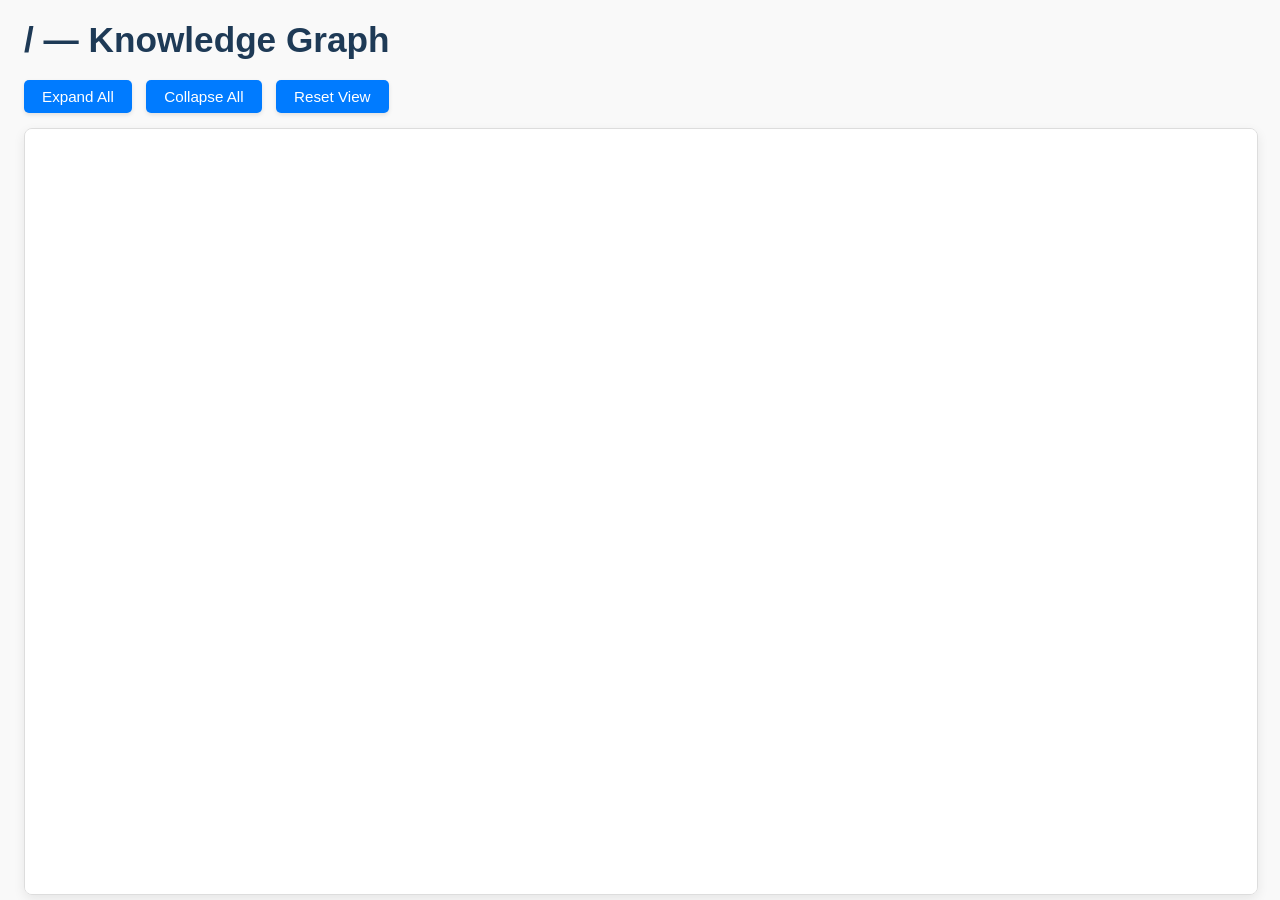
<file: graphify-out/GRAPH_TREE.html>
<!DOCTYPE html>
<html lang="en">
<head>
  <meta charset="UTF-8">
  <title>/ — graphify tree viewer</title>
  <style>
    body {
      font-family: 'Segoe UI', sans-serif;
      margin: 0;
      padding: 0;
      background: #f9f9f9;
      color: #333;
    }
    h1 {
      margin: 20px 0 0 24px;
      font-size: 2.2rem;
      font-weight: bold;
      color: #1e3a56;
    }
    .controls {
      margin: 20px 0 15px 24px;
    }
    button {
      margin-right: 10px;
      padding: 8px 18px;
      background: #007bff;
      color: #fff;
      border: none;
      border-radius: 5px;
      font-size: 0.95rem;
      cursor: pointer;
      transition: background 0.2s ease-in-out;
      box-shadow: 0 2px 4px rgba(0,0,0,0.1);
    }
    button:hover {
      background: #0056b3;
    }
    button:active {
      background: #004085;
    }
    #tree-container {
      width: calc(100vw - 48px); /* Adjust for body margin/padding */
      height: 85vh;
      overflow: auto;
      border-radius: 8px;
      background: #fff;
      margin-left: 24px;
      margin-right: 24px;
      box-shadow: 0 4px 12px rgba(0,0,0,0.08);
      border: 1px solid #ddd;
    }
    svg {
      background: #fff;
      border-radius: 8px;
      display: block; /* Important for D3 */
    }
    .node circle {
      stroke-width: 2.5px;
    }
    .node text { /* Base style for the <text> container */
      font: 13px 'Segoe UI', sans-serif;
      paint-order: stroke fill; /* Ensures text is readable over lines */
      stroke: #fff; /* White halo */
      stroke-width: 3px; /* Halo thickness */
      stroke-linejoin: round;
      stroke-opacity: 0.85; /* Halo opacity */
    }
    .link {
      fill: none;
      stroke-opacity: 0.7;
      stroke-width: 2px;
    }
  </style>
</head>
<body>
  <h1>/ — Knowledge Graph</h1>
  <div class="controls">
    <button onclick="expandAll()">Expand All</button>
    <button onclick="collapseAll()">Collapse All</button>
    <button onclick="resetView()">Reset View</button>
  </div>
  <div id="tree-container">
    <svg id="tree-svg" width="6000" height="8000"></svg>
  </div>

  <script src="https://d3js.org/d3.v7.min.js"></script>
  <script>
    const initialJsonData = {"name":"/","total_count":412,"children":[{"name":"agent","total_count":91,"children":[{"name":"circuit_breaker.py","total_count":19,"children":[{"name":".__init__()","total_count":1,"children":[]},{"name":".__init__()","total_count":1,"children":[]},{"name":"._handle_failure()","total_count":1,"children":[]},{"name":"._handle_success()","total_count":1,"children":[]},{"name":".call()","total_count":1,"children":[]},{"name":".get_breaker()","total_count":1,"children":[]},{"name":".is_available()","total_count":1,"children":[]},{"name":"Check whether a tool is currently eligible for calls.","total_count":1,"children":[]},{"name":"Circuit breaker pattern preventing cascading failures across agent tool\u2026","total_count":1,"children":[]},{"name":"CircuitBreakerOpenError","total_count":1,"children":[]},{"name":"CircuitBreakerRegistry","total_count":1,"children":[]},{"name":"CircuitState","total_count":1,"children":[]},{"name":"Execute the function protected by the circuit breaker.","total_count":1,"children":[]},{"name":"Get or initialize a breaker for a tool.","total_count":1,"children":[]},{"name":"Manages circuit breakers for all registered tools.","total_count":1,"children":[]},{"name":"Monitors failures for a specific tool and trips when thresholds are exceeded.","total_count":1,"children":[]},{"name":"Possible states for a circuit breaker.","total_count":1,"children":[]},{"name":"Raised when an operation is attempted while the circuit breaker is OPEN.","total_count":1,"children":[]},{"name":"ToolCircuitBreaker","total_count":1,"children":[]}]},{"name":"core.py","total_count":11,"children":[{"name":".__init__()","total_count":1,"children":[]},{"name":".run()","total_count":1,"children":[]},{"name":"AgentError","total_count":1,"children":[]},{"name":"Core loop for the autonomous financial research agent.","total_count":1,"children":[]},{"name":"Create an agent using the default or provided LLM client and tool registry.","total_count":1,"children":[]},{"name":"create_agent()","total_count":1,"children":[]},{"name":"FinancialResearchAgent","total_count":1,"children":[]},{"name":"Gather research evidence and synthesize a final answer.","total_count":1,"children":[]},{"name":"make_result()","total_count":1,"children":[]},{"name":"Raised when the agent cannot process an LLM response.","total_count":1,"children":[]},{"name":"Run the research workflow and return its answer and evidence.","total_count":1,"children":[]}]},{"name":"disambiguation.py","total_count":7,"children":[{"name":".disambiguate()","total_count":1,"children":[]},{"name":"Disambiguation logic, documented assumptions, and financial edge case handling.","total_count":1,"children":[]},{"name":"DisambiguationResult","total_count":1,"children":[]},{"name":"Process a query analysis and produce structured disambiguation logic.","total_count":1,"children":[]},{"name":"QueryDisambiguator","total_count":1,"children":[]},{"name":"Resolves ambiguity, documents assumptions, and handles financial edge cases\u2026","total_count":1,"children":[]},{"name":"The result of disambiguating an ambiguous query or financial edge case.","total_count":1,"children":[]}]},{"name":"error_handler.py","total_count":22,"children":[{"name":".__init__()","total_count":1,"children":[]},{"name":".__init__()","total_count":1,"children":[]},{"name":".__init__()","total_count":1,"children":[]},{"name":".__init__()","total_count":1,"children":[]},{"name":".__init__()","total_count":1,"children":[]},{"name":".execute_with_retry()","total_count":1,"children":[]},{"name":".get_recovery_metrics()","total_count":1,"children":[]},{"name":"Base exception for research agent errors.","total_count":1,"children":[]},{"name":"Canonical classification of agent errors (Section A4.2).","total_count":1,"children":[]},{"name":"Compute error recovery statistics (Metric AB-2).","total_count":1,"children":[]},{"name":"DataQualityError","total_count":1,"children":[]},{"name":"Error handling, categorization, and exponential backoff retry logic.","total_count":1,"children":[]},{"name":"ErrorCategory","total_count":1,"children":[]},{"name":"ErrorHandler","total_count":1,"children":[]},{"name":"Execute a callable with exponential backoff and jitter (Section A4.3).","total_count":1,"children":[]},{"name":"Manages error classification, backoff retries with jitter, and recovery\u2026","total_count":1,"children":[]},{"name":"Raised when an external tool or API fails.","total_count":1,"children":[]},{"name":"Raised when data cannot be validated or contains severe inconsistencies.","total_count":1,"children":[]},{"name":"Raised when the LLM produces malformed or circular actions.","total_count":1,"children":[]},{"name":"ReasoningError","total_count":1,"children":[]},{"name":"ResearchAgentError","total_count":1,"children":[]},{"name":"ToolExecutionError","total_count":1,"children":[]}]},{"name":"fallback_chains.py","total_count":12,"children":[{"name":".__init__()","total_count":1,"children":[]},{"name":".execute_with_fallback()","total_count":1,"children":[]},{"name":".generate_graceful_degradation_report()","total_count":1,"children":[]},{"name":".get_fallback_tools()","total_count":1,"children":[]},{"name":"Attempt primary tool, cascading to fallbacks on failure.","total_count":1,"children":[]},{"name":"Fallback tool chains and graceful degradation protocol for research execution.","total_count":1,"children":[]},{"name":"FallbackChainManager","total_count":1,"children":[]},{"name":"FallbackExecutionResult","total_count":1,"children":[]},{"name":"Orchestrates multi-level tool fallbacks and generates graceful degradation logs.","total_count":1,"children":[]},{"name":"Produce markdown disclosure of all fallback events and omissions (Section A4.3).","total_count":1,"children":[]},{"name":"Return the sequence of fallback tools for a primary tool.","total_count":1,"children":[]},{"name":"The outcome of executing a tool or its downstream fallback chain.","total_count":1,"children":[]}]},{"name":"parser.py","total_count":7,"children":[{"name":"Parse a JSON tool call, JSON final answer, or plain-text answer.","total_count":1,"children":[]},{"name":"Parse LLM responses into tool calls or final answers.","total_count":1,"children":[]},{"name":"parse_response()","total_count":1,"children":[]},{"name":"ParsedResponse","total_count":1,"children":[]},{"name":"Raised when an LLM response cannot be parsed safely.","total_count":1,"children":[]},{"name":"Represent a parsed agent response.","total_count":1,"children":[]},{"name":"ResponseParseError","total_count":1,"children":[]}]},{"name":"prompts.py","total_count":3,"children":[{"name":"Build the system prompt with the available tool descriptions.","total_count":1,"children":[]},{"name":"build_system_prompt()","total_count":1,"children":[]},{"name":"System prompts for the autonomous financial research agent.","total_count":1,"children":[]}]},{"name":"query_analyzer.py","total_count":9,"children":[{"name":".analyze()","total_count":1,"children":[]},{"name":"Analyzes and classifies incoming financial research prompts (Day 10).","total_count":1,"children":[]},{"name":"Classify query intent, complexity, ambiguity, and entities.","total_count":1,"children":[]},{"name":"Query analyzer assessing query intent, entity extraction, complexity, and\u2026","total_count":1,"children":[]},{"name":"QueryAnalysis","total_count":1,"children":[]},{"name":"QueryAnalyzer","total_count":1,"children":[]},{"name":"QueryType","total_count":1,"children":[]},{"name":"Supported financial research query archetypes.","total_count":1,"children":[]},{"name":"The structured classification result of an incoming research query.","total_count":1,"children":[]}]},{"name":"__init__.py","total_count":1,"children":[]}]},{"name":"config","total_count":8,"children":[{"name":"logging_config.py","total_count":3,"children":[{"name":"Centralized logging configuration for the financial research agent.","total_count":1,"children":[]},{"name":"Configure console and rotating file logging.","total_count":1,"children":[]},{"name":"setup_logging()","total_count":1,"children":[]}]},{"name":"settings.py","total_count":4,"children":[{"name":"_get_int()","total_count":1,"children":[]},{"name":"Read an integer environment variable with a helpful error.","total_count":1,"children":[]},{"name":"Validate supported providers and optional API-key requirements.","total_count":1,"children":[]},{"name":"validate_settings()","total_count":1,"children":[]}]},{"name":"__init__.py","total_count":1,"children":[]}]},{"name":"evaluation","total_count":19,"children":[{"name":"dashboard.py","total_count":3,"children":[{"name":"Evaluate all 8 challenges and generate markdown and HTML scorecards.","total_count":1,"children":[]},{"name":"Evaluation dashboard generator producing Markdown and HTML visual reports\u2026","total_count":1,"children":[]},{"name":"generate_evaluation_summary()","total_count":1,"children":[]}]},{"name":"metrics.py","total_count":15,"children":[{"name":".calculate_error_recovery_rate()","total_count":1,"children":[]},{"name":".calculate_memory_utilization()","total_count":1,"children":[]},{"name":".calculate_tool_efficiency()","total_count":1,"children":[]},{"name":".compute_composite_rqb_score()","total_count":1,"children":[]},{"name":".evaluate_report_text()","total_count":1,"children":[]},{"name":"Analyze markdown report text and tool logs to compute all 22 metrics.","total_count":1,"children":[]},{"name":"Calculate AB-1 Tool Efficiency (useful / total).","total_count":1,"children":[]},{"name":"Calculate AB-2 Error Recovery Rate.","total_count":1,"children":[]},{"name":"Calculate AB-4 Memory Utilization using the corrected ratio formula.","total_count":1,"children":[]},{"name":"Calculates all 22 quality metrics across agent outputs and benchmarks.","total_count":1,"children":[]},{"name":"Comprehensive evaluation framework implementing 22 quality metrics and Research\u2026","total_count":1,"children":[]},{"name":"Compute the weighted composite Research Quality Board score.","total_count":1,"children":[]},{"name":"Consolidated scorecard across all 5 evaluation dimensions.","total_count":1,"children":[]},{"name":"EvaluationFramework","total_count":1,"children":[]},{"name":"QualityMetricsReport","total_count":1,"children":[]}]},{"name":"__init__.py","total_count":1,"children":[]}]},{"name":"llm","total_count":18,"children":[{"name":"client.py","total_count":17,"children":[{"name":".__init__()","total_count":1,"children":[]},{"name":"._run_with_retry()","total_count":1,"children":[]},{"name":".complete()","total_count":1,"children":[]},{"name":".get_usage()","total_count":1,"children":[]},{"name":".total_tokens()","total_count":1,"children":[]},{"name":"_adaptive_wait()","total_count":1,"children":[]},{"name":"_is_retryable()","total_count":1,"children":[]},{"name":"A consistent response format across supported LLM providers.","total_count":1,"children":[]},{"name":"Call multiple LLM providers through LiteLLM.","total_count":1,"children":[]},{"name":"Generate a response and record provider-reported usage.","total_count":1,"children":[]},{"name":"LLMClient","total_count":1,"children":[]},{"name":"LLMResponse","total_count":1,"children":[]},{"name":"Provider-independent LLM client with retries and usage tracking.","total_count":1,"children":[]},{"name":"Retry transient failures and rate limits with adaptive backoff.","total_count":1,"children":[]},{"name":"Retry transient network, server errors, and rate limits (Section A4.3).","total_count":1,"children":[]},{"name":"Return cumulative usage for this client instance.","total_count":1,"children":[]},{"name":"Return the combined input and output token count.","total_count":1,"children":[]}]},{"name":"__init__.py","total_count":1,"children":[]}]},{"name":"main.py","total_count":10,"children":[{"name":"Autonomous Financial Research Agent (ARA-1) - Unified CLI Entry Point.\u2026","total_count":1,"children":[]},{"name":"Execute a specific challenge with the autonomous agent.","total_count":1,"children":[]},{"name":"Execute an arbitrary user query with full tool registry.","total_count":1,"children":[]},{"name":"main()","total_count":1,"children":[]},{"name":"Run evaluation framework across all 8 challenges.","total_count":1,"children":[]},{"name":"Run full pytest test suite.","total_count":1,"children":[]},{"name":"run_agent_challenge()","total_count":1,"children":[]},{"name":"run_custom_query()","total_count":1,"children":[]},{"name":"run_eval()","total_count":1,"children":[]},{"name":"run_tests()","total_count":1,"children":[]}]},{"name":"memory","total_count":50,"children":[{"name":"context_manager.py","total_count":21,"children":[{"name":".__init__()","total_count":1,"children":[]},{"name":".__post_init__()","total_count":1,"children":[]},{"name":"._prune_partition()","total_count":1,"children":[]},{"name":"._summarize_evicted()","total_count":1,"children":[]},{"name":".add_chunk()","total_count":1,"children":[]},{"name":".assemble_context()","total_count":1,"children":[]},{"name":".clear()","total_count":1,"children":[]},{"name":".get_token_usage_stats()","total_count":1,"children":[]},{"name":".is_primary_source()","total_count":1,"children":[]},{"name":"A tagged piece of research evidence managed within short-term memory.","total_count":1,"children":[]},{"name":"Add a chunk of evidence to the appropriate memory partition.","total_count":1,"children":[]},{"name":"Assemble current working context respecting diversity, recency, and budgeting.","total_count":1,"children":[]},{"name":"Clear all working memory partitions.","total_count":1,"children":[]},{"name":"ContextChunk","total_count":1,"children":[]},{"name":"ContextManager","total_count":1,"children":[]},{"name":"Determine whether a source type is classified as primary data.","total_count":1,"children":[]},{"name":"Manages short-term working memory, token budgets, and context window limits.","total_count":1,"children":[]},{"name":"Progressively summarize evicted context items to preserve historical facts.","total_count":1,"children":[]},{"name":"Prune chunks in a partition if they exceed token budget using recency and\u2026","total_count":1,"children":[]},{"name":"Return token utilization metrics across all memory partitions.","total_count":1,"children":[]},{"name":"Short-term memory management and context budgeting for financial research.","total_count":1,"children":[]}]},{"name":"episodic.py","total_count":15,"children":[{"name":".__init__()","total_count":1,"children":[]},{"name":"._load()","total_count":1,"children":[]},{"name":".clear()","total_count":1,"children":[]},{"name":".get_all_episodes()","total_count":1,"children":[]},{"name":".get_strategy_recommendation()","total_count":1,"children":[]},{"name":".record_episode()","total_count":1,"children":[]},{"name":".save()","total_count":1,"children":[]},{"name":"A recorded research episode capturing query context, tool path, and outcomes.","total_count":1,"children":[]},{"name":"Add and persist a new episode.","total_count":1,"children":[]},{"name":"Episode","total_count":1,"children":[]},{"name":"Episodic memory recording research strategies, query types, and process\u2026","total_count":1,"children":[]},{"name":"EpisodicMemory","total_count":1,"children":[]},{"name":"Persists and retrieves episodic execution memories to guide future planning.","total_count":1,"children":[]},{"name":"Recommend optimal tool sequence and precautions based on historical episodes.","total_count":1,"children":[]},{"name":"Return all recorded episodes.","total_count":1,"children":[]}]},{"name":"vector_store.py","total_count":13,"children":[{"name":".__init__()","total_count":1,"children":[]},{"name":"._validate_record()","total_count":1,"children":[]},{"name":".add_record()","total_count":1,"children":[]},{"name":".count()","total_count":1,"children":[]},{"name":".get_record()","total_count":1,"children":[]},{"name":".search()","total_count":1,"children":[]},{"name":"FinancialVectorStore","total_count":1,"children":[]},{"name":"Find semantically similar findings, optionally filtering metadata.","total_count":1,"children":[]},{"name":"Persistent ChromaDB vector store for financial research memory.","total_count":1,"children":[]},{"name":"Retrieve a stored finding by its ID.","total_count":1,"children":[]},{"name":"Return the number of stored findings.","total_count":1,"children":[]},{"name":"Store and retrieve financial research findings using ChromaDB.","total_count":1,"children":[]},{"name":"Validate and persist one finding; Chroma generates its embedding.","total_count":1,"children":[]}]},{"name":"__init__.py","total_count":1,"children":[]}]},{"name":"pyproject.toml","total_count":1,"children":[{"name":"autonomous-financial-research-agent","total_count":1,"children":[]}]},{"name":"scripts","total_count":6,"children":[{"name":"run_challenge1.py","total_count":3,"children":[{"name":"Execute Challenge 1 and persist its result.","total_count":1,"children":[]},{"name":"main()","total_count":1,"children":[]},{"name":"Run Challenge 1 and save the raw research result.","total_count":1,"children":[]}]},{"name":"run_challenge3.py","total_count":3,"children":[{"name":"Execute Challenge 3 and persist its result.","total_count":1,"children":[]},{"name":"main()","total_count":1,"children":[]},{"name":"Run Challenge 3 (Tesla Risk Assessment) and save the research result.","total_count":1,"children":[]}]}]},{"name":"setup.py","total_count":1,"children":[{"name":"Setup configuration for the autonomous financial research agent package.","total_count":1,"children":[]}]},{"name":"synthesis","total_count":32,"children":[{"name":"conflict_resolver.py","total_count":14,"children":[{"name":".__init__()","total_count":1,"children":[]},{"name":".classify_source_tier()","total_count":1,"children":[]},{"name":".resolve()","total_count":1,"children":[]},{"name":"A data point tagged with source identity, tier, timestamp, and period.","total_count":1,"children":[]},{"name":"Apply the 6-step resolution protocol to conflicting data points.","total_count":1,"children":[]},{"name":"Classify a source into its canonical trustworthiness tier.","total_count":1,"children":[]},{"name":"ConflictResolution","total_count":1,"children":[]},{"name":"ConflictResolver","total_count":1,"children":[]},{"name":"Executes the systematic 6-step conflict resolution protocol (Section A6.3).","total_count":1,"children":[]},{"name":"Multi-source conflict resolution protocol for financial research data.","total_count":1,"children":[]},{"name":"ReliabilityTier","total_count":1,"children":[]},{"name":"Source reliability tier hierarchy according to Section A6.2 (Corrected).","total_count":1,"children":[]},{"name":"SourceDataPoint","total_count":1,"children":[]},{"name":"The result of resolving a conflict between disparate source observations.","total_count":1,"children":[]}]},{"name":"engine.py","total_count":8,"children":[{"name":".__init__()","total_count":1,"children":[]},{"name":".synthesize_research_package()","total_count":1,"children":[]},{"name":".triangulate_numerical_metric()","total_count":1,"children":[]},{"name":"Extract multi-source signals and synthesize findings into unified research\u2026","total_count":1,"children":[]},{"name":"Multi-source synthesis engine integrating conflict resolution, triangulation,\u2026","total_count":1,"children":[]},{"name":"MultiSourceSynthesisEngine","total_count":1,"children":[]},{"name":"Orchestrates comprehensive cross-source data fusion, triangulation, and\u2026","total_count":1,"children":[]},{"name":"Triangulate a numeric metric across 3+ sources (Section A6.4 Quantitative\u2026","total_count":1,"children":[]}]},{"name":"narrative.py","total_count":9,"children":[{"name":".analyze_sentiment_fact_alignment()","total_count":1,"children":[]},{"name":".thread_narrative()","total_count":1,"children":[]},{"name":"A coherent analytical thread weaving qualitative and quantitative evidence.","total_count":1,"children":[]},{"name":"Construct a unified narrative thread from multi-source evidence.","total_count":1,"children":[]},{"name":"Detect alignment or divergence between financial fundamentals and qualitative\u2026","total_count":1,"children":[]},{"name":"Narrative threading and sentiment-fact divergence detection for multi-source\u2026","total_count":1,"children":[]},{"name":"NarrativeSynthesizer","total_count":1,"children":[]},{"name":"NarrativeThread","total_count":1,"children":[]},{"name":"Synthesizes narrative threads and checks sentiment-fact alignment (Section\u2026","total_count":1,"children":[]}]},{"name":"__init__.py","total_count":1,"children":[]}]},{"name":"tests","total_count":79,"children":[{"name":"test_agent.py","total_count":11,"children":[{"name":"Comprehensive tests for agent core loop, error handling, circuit breaker,\u2026","total_count":1,"children":[]},{"name":"failing_call()","total_count":1,"children":[]},{"name":"failing_primary_then_fallback()","total_count":1,"children":[]},{"name":"flaky_func()","total_count":1,"children":[]},{"name":"mock_response()","total_count":1,"children":[]},{"name":"test_agent_core_execution()","total_count":1,"children":[]},{"name":"test_circuit_breaker_transitions()","total_count":1,"children":[]},{"name":"test_error_handler_backoff_and_metrics()","total_count":1,"children":[]},{"name":"test_fallback_chains_execution()","total_count":1,"children":[]},{"name":"test_query_analyzer_and_disambiguation()","total_count":1,"children":[]},{"name":"test_registry()","total_count":1,"children":[]}]},{"name":"test_agent_core.py","total_count":12,"children":[{"name":"mock_company_profile()","total_count":1,"children":[]},{"name":"mock_registry()","total_count":1,"children":[]},{"name":"mock_response()","total_count":1,"children":[]},{"name":"test_agent_continues_after_tool_failure()","total_count":1,"children":[]},{"name":"test_agent_rejects_empty_query()","total_count":1,"children":[]},{"name":"test_agent_stops_at_iteration_limit()","total_count":1,"children":[]},{"name":"test_agent_wraps_invalid_json_response()","total_count":1,"children":[]},{"name":"test_microsoft_profile_workflow()","total_count":1,"children":[]},{"name":"test_parser_handles_commentary_with_json_fence()","total_count":1,"children":[]},{"name":"test_parser_handles_xml_tool_call_tag()","total_count":1,"children":[]},{"name":"test_parser_handles_xml_with_markdown_fence()","total_count":1,"children":[]},{"name":"Tests for the financial research agent core loop.","total_count":1,"children":[]}]},{"name":"test_llm_client.py","total_count":17,"children":[{"name":"A missing API key should stop the request before LiteLLM.","total_count":1,"children":[]},{"name":"A new client should start with zero recorded usage.","total_count":1,"children":[]},{"name":"A successful mocked response should update usage counters.","total_count":1,"children":[]},{"name":"A temporary server error should trigger a retry.","total_count":1,"children":[]},{"name":"An empty prompt should fail before calling the provider.","total_count":1,"children":[]},{"name":"Build a mock LiteLLM response without making an API call.","total_count":1,"children":[]},{"name":"fake_response()","total_count":1,"children":[]},{"name":"test_client_initializes_with_zero_usage()","total_count":1,"children":[]},{"name":"test_empty_prompt_is_rejected()","total_count":1,"children":[]},{"name":"test_invalid_max_tokens_is_rejected()","total_count":1,"children":[]},{"name":"test_missing_provider_key_is_rejected_without_api_call()","total_count":1,"children":[]},{"name":"test_multiple_successful_calls_accumulate_usage()","total_count":1,"children":[]},{"name":"test_successful_response_records_token_usage()","total_count":1,"children":[]},{"name":"test_temporary_server_error_is_retried()","total_count":1,"children":[]},{"name":"Tests for the provider-independent LLM client.","total_count":1,"children":[]},{"name":"The maximum token limit must be positive.","total_count":1,"children":[]},{"name":"Token usage should accumulate across successful calls.","total_count":1,"children":[]}]},{"name":"test_memory.py","total_count":7,"children":[{"name":"Comprehensive tests for three-layer memory system (vector store, context\u2026","total_count":1,"children":[]},{"name":"temp_dir()","total_count":1,"children":[]},{"name":"test_context_manager_budgeting()","total_count":1,"children":[]},{"name":"test_context_manager_pruning_and_summarization()","total_count":1,"children":[]},{"name":"test_episodic_memory()","total_count":1,"children":[]},{"name":"test_vector_db_tools()","total_count":1,"children":[]},{"name":"test_vector_store_add_and_search()","total_count":1,"children":[]}]},{"name":"test_smoke.py","total_count":2,"children":[{"name":"test_project_initialization()","total_count":1,"children":[]},{"name":"Verify that the project test suite is operational.","total_count":1,"children":[]}]},{"name":"test_synthesis.py","total_count":10,"children":[{"name":"engine()","total_count":1,"children":[]},{"name":"narrative()","total_count":1,"children":[]},{"name":"resolver()","total_count":1,"children":[]},{"name":"test_conflict_resolver_highest_tier_rule()","total_count":1,"children":[]},{"name":"test_conflict_resolver_restatement()","total_count":1,"children":[]},{"name":"test_conflict_resolver_temporal_difference()","total_count":1,"children":[]},{"name":"test_conflict_resolver_tier_classification()","total_count":1,"children":[]},{"name":"test_quantitative_triangulation()","total_count":1,"children":[]},{"name":"test_sentiment_fact_divergence()","total_count":1,"children":[]},{"name":"Tests for the multi-source synthesis engine, conflict resolver, and narrative\u2026","total_count":1,"children":[]}]},{"name":"test_tools.py","total_count":11,"children":[{"name":"registry()","total_count":1,"children":[]},{"name":"test_calculator_executes_successfully()","total_count":1,"children":[]},{"name":"test_calculator_rejects_string_number()","total_count":1,"children":[]},{"name":"test_company_profile_returns_mock_data()","total_count":1,"children":[]},{"name":"test_fact_checker_does_not_claim_independent_verification()","total_count":1,"children":[]},{"name":"test_registry_contains_expected_tools()","total_count":1,"children":[]},{"name":"test_registry_rejects_invalid_enum_value()","total_count":1,"children":[]},{"name":"test_registry_rejects_missing_required_arguments()","total_count":1,"children":[]},{"name":"test_registry_rejects_unexpected_arguments()","total_count":1,"children":[]},{"name":"test_tool_errors_return_structured_failure()","total_count":1,"children":[]},{"name":"test_unknown_tool_is_rejected()","total_count":1,"children":[]}]},{"name":"test_vector_store.py","total_count":9,"children":[{"name":"store()","total_count":1,"children":[]},{"name":"test_add_and_get_record()","total_count":1,"children":[]},{"name":"test_empty_content_is_rejected()","total_count":1,"children":[]},{"name":"test_invalid_confidence_is_rejected()","total_count":1,"children":[]},{"name":"test_invalid_date_is_rejected()","total_count":1,"children":[]},{"name":"test_search_returns_relevant_record()","total_count":1,"children":[]},{"name":"test_store_initializes_empty_collection()","total_count":1,"children":[]},{"name":"test_unsupported_source_type_is_rejected()","total_count":1,"children":[]},{"name":"Use an isolated temporary ChromaDB database for each test.","total_count":1,"children":[]}]}]},{"name":"tools","total_count":97,"children":[{"name":"calculator.py","total_count":11,"children":[{"name":"Calculate a basic arithmetic operation.","total_count":1,"children":[]},{"name":"Calculate key financial ratios from balance sheet and income statement items.","total_count":1,"children":[]},{"name":"calculate()","total_count":1,"children":[]},{"name":"calculate_cagr()","total_count":1,"children":[]},{"name":"calculate_dcf()","total_count":1,"children":[]},{"name":"calculate_financial_ratios()","total_count":1,"children":[]},{"name":"calculation_engine()","total_count":1,"children":[]},{"name":"Compute Compound Annual Growth Rate (CAGR).","total_count":1,"children":[]},{"name":"Execute high-precision financial calculations with explicit intermediate steps.","total_count":1,"children":[]},{"name":"Perform Discounted Cash Flow (DCF) valuation with intermediate steps. Args:\u2026","total_count":1,"children":[]},{"name":"Safe calculator and advanced financial calculation engine for research analysis.","total_count":1,"children":[]}]},{"name":"company_profile.py","total_count":3,"children":[{"name":"Company profile tool for financial research.","total_count":1,"children":[]},{"name":"get_company_profile()","total_count":1,"children":[]},{"name":"Return a profile for a ticker, using curated data with yfinance fallback.","total_count":1,"children":[]}]},{"name":"earnings.py","total_count":12,"children":[{"name":"_fetch_earnings()","total_count":1,"children":[]},{"name":"_number_or_none()","total_count":1,"children":[]},{"name":"_wait_for_rate_limit()","total_count":1,"children":[]},{"name":"Convert numeric values into finite JSON-safe floats.","total_count":1,"children":[]},{"name":"Fetch annual or quarterly income-statement data.","total_count":1,"children":[]},{"name":"find_value()","total_count":1,"children":[]},{"name":"get_earnings()","total_count":1,"children":[]},{"name":"get_earnings_transcript()","total_count":1,"children":[]},{"name":"Retrieve earnings call transcript with speaker labels and Q&A.","total_count":1,"children":[]},{"name":"Retrieve earnings data for a company and requested period.","total_count":1,"children":[]},{"name":"Retrieve reported earnings fundamentals using Yahoo Finance.","total_count":1,"children":[]},{"name":"Space out requests made by this process.","total_count":1,"children":[]}]},{"name":"fact_checker.py","total_count":3,"children":[{"name":"check_claim()","total_count":1,"children":[]},{"name":"Cross-reference a specific claim against authoritative sources to verify\u2026","total_count":1,"children":[]},{"name":"Fact checker tool for cross-referencing claims and verifying numerical\u2026","total_count":1,"children":[]}]},{"name":"financial_api.py","total_count":8,"children":[{"name":"_fetch_financial_data()","total_count":1,"children":[]},{"name":"_wait_for_rate_limit()","total_count":1,"children":[]},{"name":"Fetch and cache a company's current financial information.","total_count":1,"children":[]},{"name":"get_financial_data()","total_count":1,"children":[]},{"name":"Live financial data retrieval using Yahoo Finance via yfinance.","total_count":1,"children":[]},{"name":"number_or_none()","total_count":1,"children":[]},{"name":"Retrieve financial metrics for a company ticker.","total_count":1,"children":[]},{"name":"Space out requests made by this process.","total_count":1,"children":[]}]},{"name":"news_sentiment.py","total_count":7,"children":[{"name":"_fetch_news()","total_count":1,"children":[]},{"name":"_score_headlines()","total_count":1,"children":[]},{"name":"Analyze supplied headlines or fetch news and score sentiment.","total_count":1,"children":[]},{"name":"analyze_news_sentiment()","total_count":1,"children":[]},{"name":"Estimate sentiment using TextBlob polarity.","total_count":1,"children":[]},{"name":"Fetch and cache financial news results from Tavily.","total_count":1,"children":[]},{"name":"Retrieve financial news with Tavily and estimate sentiment with TextBlob.","total_count":1,"children":[]}]},{"name":"peer_comparison.py","total_count":3,"children":[{"name":"compare_peers()","total_count":1,"children":[]},{"name":"Peer comparison tool for industry competitive analysis.","total_count":1,"children":[]},{"name":"Prepare a peer comparison matrix with rankings and comparative metrics.","total_count":1,"children":[]}]},{"name":"report_gen.py","total_count":5,"children":[{"name":"Format structured research data into a complete markdown report.","total_count":1,"children":[]},{"name":"format_investment_report()","total_count":1,"children":[]},{"name":"Generate a structured report from supplied research findings or section dict.","total_count":1,"children":[]},{"name":"generate_report()","total_count":1,"children":[]},{"name":"Structured report generator for financial research reports adhering to standard\u2026","total_count":1,"children":[]}]},{"name":"schemas","total_count":1,"children":[{"name":"__init__.py","total_count":1,"children":[]}]},{"name":"sec_edgar.py","total_count":7,"children":[{"name":"_search_cached()","total_count":1,"children":[]},{"name":"_wait_for_rate_limit()","total_count":1,"children":[]},{"name":"Fetch and cache SEC full-text search results.","total_count":1,"children":[]},{"name":"Search SEC EDGAR filings for a ticker or company name.","total_count":1,"children":[]},{"name":"search_sec_filings()","total_count":1,"children":[]},{"name":"SEC EDGAR full-text filing search with caching and rate limiting.","total_count":1,"children":[]},{"name":"Space out SEC requests to avoid sending them too quickly.","total_count":1,"children":[]}]},{"name":"tool_registry.py","total_count":22,"children":[{"name":".__init__()","total_count":1,"children":[]},{"name":"._validate()","total_count":1,"children":[]},{"name":".execute()","total_count":1,"children":[]},{"name":".list_tools()","total_count":1,"children":[]},{"name":".register()","total_count":1,"children":[]},{"name":"build_default_registry()","total_count":1,"children":[]},{"name":"Create a registry containing all available research tools.","total_count":1,"children":[]},{"name":"Load a JSON schema from the schemas directory.","total_count":1,"children":[]},{"name":"load_schema()","total_count":1,"children":[]},{"name":"Raised when a requested tool is not registered.","total_count":1,"children":[]},{"name":"Raised when a tool call has invalid input.","total_count":1,"children":[]},{"name":"Register a tool with its description, schema, and function.","total_count":1,"children":[]},{"name":"Register, validate, and execute research tools.","total_count":1,"children":[]},{"name":"Registry for the financial research agent's tools.","total_count":1,"children":[]},{"name":"Represent a registered research tool.","total_count":1,"children":[]},{"name":"Return tool metadata in function-calling format.","total_count":1,"children":[]},{"name":"Tool","total_count":1,"children":[]},{"name":"ToolNotFoundError","total_count":1,"children":[]},{"name":"ToolRegistry","total_count":1,"children":[]},{"name":"ToolValidationError","total_count":1,"children":[]},{"name":"Validate tool arguments against the supported JSON Schema rules.","total_count":1,"children":[]},{"name":"Validate, execute, and log a research tool call.","total_count":1,"children":[]}]},{"name":"vector_db_tools.py","total_count":7,"children":[{"name":"Get or initialize the shared financial vector store.","total_count":1,"children":[]},{"name":"get_shared_vector_store()","total_count":1,"children":[]},{"name":"Search the agent's long-term vector memory for previously stored research.","total_count":1,"children":[]},{"name":"Store research findings into the agent's long-term vector memory.","total_count":1,"children":[]},{"name":"Vector database tools for the financial research agent.","total_count":1,"children":[]},{"name":"vector_db_search()","total_count":1,"children":[]},{"name":"vector_db_store()","total_count":1,"children":[]}]},{"name":"web_search.py","total_count":7,"children":[{"name":"_search_cached()","total_count":1,"children":[]},{"name":"_wait_for_rate_limit()","total_count":1,"children":[]},{"name":"Fetch and cache normalized Tavily search results.","total_count":1,"children":[]},{"name":"Live web search for financial research using Tavily.","total_count":1,"children":[]},{"name":"Search the web and return normalized results.","total_count":1,"children":[]},{"name":"search_web()","total_count":1,"children":[]},{"name":"Space out requests made by this process.","total_count":1,"children":[]}]},{"name":"__init__.py","total_count":1,"children":[]}]}]};

    function transformData(jsonData) {
        // Helper function to recursively build the children structure
        function processNode(node, parentL1StageName) {
            let displayName = node.name;
            // Append total_count if it exists and is not already in the name
            if (node.total_count !== undefined) {
                if (!/\(Total Count: \d+\)$/.test(displayName)) {
                    displayName += ` (Total Count: ${node.total_count})`;
                }
            }

            const newNode = { name: displayName };

            if (parentL1StageName === "Root") {
                 newNode.originalStageName = node.name;
            } else {
                newNode.originalStageName = parentL1StageName;
            }

            if (node.children && node.children.length > 0) {
                const stageNameToPass = (parentL1StageName === "Root") ? node.name : parentL1StageName;
                newNode.children = node.children.map(child => processNode(child, stageNameToPass));
            }

            return newNode;
        }

        let rootDisplayName = jsonData.name;
        if (jsonData.total_count !== undefined && !/\(Total Count: \d+\)$/.test(rootDisplayName)) {
            rootDisplayName += ` (Total Count: ${jsonData.total_count})`;
        }

        return {
            name: rootDisplayName,
            originalStageName: "Root",
            children: (jsonData.children || []).map(child => processNode(child, "Root"))
        };
    }

    const treeData = transformData(initialJsonData);

    // Auto-populated phaseColors: every depth-1 child of the root gets
    // a stable colour from a bigger palette so all top-level dirs are
    // distinguishable.
    const PALETTE = [
      ["#3498DB","#2980B9","#AED6F1"], ["#2ECC71","#27AE60","#A9DFBF"],
      ["#E74C3C","#C0392B","#F5B7B1"], ["#9B59B6","#8E44AD","#D7BDE2"],
      ["#F39C12","#D68910","#FAD7A0"], ["#1ABC9C","#117864","#A2D9CE"],
      ["#34495E","#1B2631","#ABB2B9"], ["#E67E22","#BA4A00","#F5CBA7"],
      ["#16A085","#0E6655","#A2D9CE"], ["#D35400","#A04000","#EDBB99"],
      ["#7F8C8D","#566573","#D5DBDB"], ["#C0392B","#7B241C","#F5B7B1"],
      ["#2E86C1","#1B4F72","#A9CCE3"], ["#28B463","#196F3D","#A9DFBF"],
      ["#AF7AC5","#6C3483","#D2B4DE"],
    ];
    const phaseColors = { "Root": { fill: "#4A4A4A", stroke: "#333333", collapsedFill: "#6C757D" },
                          "Default": { fill: "#BDC3C7", stroke: "#95A5A6", collapsedFill: "#ECF0F1" } };
    (initialJsonData.children || []).forEach((c, i) => {
      const pal = PALETTE[i % PALETTE.length];
      phaseColors[c.name] = { fill: pal[0], stroke: pal[1], collapsedFill: pal[2] };
    });

    const levelSpecificPalettes = {
      0: { fill: "#4A4A4A", stroke: "#333333", collapsedFill: "#6C757D" },
      2: { fill: "#6ab04c", stroke: "#508a38", collapsedFill: "#a3d391" },
      3: { fill: "#f0932b", stroke: "#d0730f", collapsedFill: "#f6c07e" },
      4: { fill: "#be2edd", stroke: "#a01cb3", collapsedFill: "#e08bf2" },
      5: { fill: "#00a8ff", stroke: "#007ac1", collapsedFill: "#74d2ff" },
      6: { fill: "#e55039", stroke: "#c23620", collapsedFill: "#f09a8d" },
      default: { fill: "#747d8c", stroke: "#57606f", collapsedFill: "#a4b0be" }
    };

    const svgElement = d3.select("#tree-svg");
    const initialSvgWidth = +svgElement.attr("width");
    const initialSvgHeight = +svgElement.attr("height");
    const margin = { top: 40, right: 120, bottom: 80, left: 450 };
    let width = initialSvgWidth - margin.left - margin.right;
    let height = initialSvgHeight - margin.top - margin.bottom;
    const duration = 500;
    let nodeCounter = 0;
    const g = svgElement.append("g").attr("transform", `translate(${margin.left},${margin.top})`);
    const treemap = d3.tree().nodeSize([40, 0]);
    let rootNode = d3.hierarchy(treeData, d => d.children);
    rootNode.x0 = 0;
    rootNode.y0 = 0;

    if (rootNode.children) {
      rootNode.children.forEach(d_child => {
        if (d_child.children) { collapseBranch(d_child); }
      });
    }
    updateTree(rootNode);

    function collapseBranch(d) { if (d.children) { d._children = d.children; d._children.forEach(collapseBranch); d.children = null; } }
    function expandBranch(d) { if (d._children) { d.children = d._children; d._children = null; } if (d.children) { d.children.forEach(expandBranch); } }
    window.expandAll = () => { expandBranch(rootNode); updateTree(rootNode); };
    window.collapseAll = () => { if (rootNode.children) { rootNode.children.forEach(collapseBranch); } updateTree(rootNode); };
    window.resetView = () => { if (rootNode.children) { rootNode.children.forEach(d_child => { if (d_child.children || d_child._children) { collapseBranch(d_child); } }); } if (rootNode._children && !rootNode.children) { rootNode.children = rootNode._children; rootNode._children = null; } updateTree(rootNode); };

    function updateTree(source) {
      const treeLayoutData = treemap(rootNode);
      let nodes = treeLayoutData.descendants();
      let links = treeLayoutData.descendants().slice(1);

      let minX = 0;
      let maxX = 0;
      if (nodes.length > 0) {
        minX = d3.min(nodes, d => d.x);
        maxX = d3.max(nodes, d => d.x);
      }

      let neededHeight = Math.max(initialSvgHeight, maxX - minX + margin.top + margin.bottom + 100);
      svgElement.transition().duration(duration / 2).attr("height", neededHeight);
      g.transition().duration(duration / 2).attr("transform", `translate(${margin.left},${margin.top - minX + 40})`);

      nodes.forEach(d => { d.y = d.depth * 400; }); // Adjust horizontal separation if needed

      const node = g.selectAll('g.node').data(nodes, d => d.id || (d.id = ++nodeCounter));
      const nodeEnter = node.enter().append('g')
        .attr('class', d => "node" + (d.children || d._children ? " node--internal" : " node--leaf") + (d._children ? " _children" : ""))
        .attr('transform', d => `translate(${source.y0},${source.x0})`)
        .on('click', (event, d) => { if (d.children) { d._children = d.children; d.children = null; } else if (d._children) { d.children = d._children; d._children = null; } updateTree(d); })
        .style('cursor', d => (d.children || d._children) ? 'pointer' : 'default');

      nodeEnter.append('circle').attr('r', 1e-6);

      nodeEnter.append('text')
        .attr('dy', '.35em')
        .attr('x', d => d.children || d._children ? -14 : 14)
        .attr('text-anchor', d => d.children || d._children ? 'end' : 'start')
        .style("fill-opacity", 1e-6)
        .call(wrapText, 380);

      const nodeUpdate = nodeEnter.merge(node);
      nodeUpdate.transition().duration(duration)
        .attr('transform', d => `translate(${d.y},${d.x})`)
        .attr('class', d => "node" + (d.children ? " node--internal" : " node--leaf") + (d._children ? " node--internal _children" : ""));

      nodeUpdate.select('circle').attr('r', 8.5)
        .style('fill', d => {
            let palette;
            if (d.depth === 0) {
                palette = levelSpecificPalettes[0];
            } else if (d.depth === 1) {
                palette = phaseColors[d.data.originalStageName] || phaseColors.Default;
            } else {
                palette = levelSpecificPalettes[d.depth] || levelSpecificPalettes.default;
            }
            if (d._children) return palette.collapsedFill;
            if (d.children) return palette.fill;
            return "#fff";
        })
        .style('stroke', d => {
            let palette;
            if (d.depth === 0) {
                palette = levelSpecificPalettes[0];
            } else if (d.depth === 1) {
                palette = phaseColors[d.data.originalStageName] || phaseColors.Default;
            } else {
                palette = levelSpecificPalettes[d.depth] || levelSpecificPalettes.default;
            }
            return palette.stroke;
        });
      nodeUpdate.select('text').style("fill-opacity", 1).call(wrapText, 380);

      const nodeExit = node.exit().transition().duration(duration).attr('transform', d => `translate(${source.y},${source.x})`).remove();
      nodeExit.select('circle').attr('r', 1e-6);
      nodeExit.select('text').style('fill-opacity', 1e-6);

      const link = g.selectAll('path.link').data(links, d => d.id);
      const linkEnter = link.enter().insert('path', "g").attr('class', 'link').attr('d', d => { const o = { x: source.x0, y: source.y0 }; return diagonal(o, o); });

      linkEnter.merge(link).transition().duration(duration).attr('d', d => diagonal(d, d.parent))
        .style('stroke', d => {
            const sourceNode = d.parent;
            if (!sourceNode) return phaseColors.Default.stroke;
            const l1AncestorName = sourceNode.data.originalStageName;
            const colorPalette = phaseColors[l1AncestorName] || phaseColors.Default;
            return colorPalette.stroke;
        });
      link.exit().transition().duration(duration).attr('d', d => { const o = { x: source.x, y: source.y }; return diagonal(o, o); }).remove();
      nodes.forEach(d => { d.x0 = d.x; d.y0 = d.y; });
    }

    function diagonal(s, d) { return `M ${s.y} ${s.x} C ${(s.y + d.y) / 2} ${s.x}, ${(s.y + d.y) / 2} ${d.x}, ${d.y} ${d.x}`; }

    function wrapText(textElements, maxWidth) {
        const textPartColors = {
            name: '#343a40',
            count: '#0056b3'
        };
        const countRegex = /(\s\(Total Count: \d+\))$/;

        textElements.each(function () {
            const textD3 = d3.select(this);
            const originalNodeText = textD3.datum().data.name;
            const x = parseFloat(textD3.attr("x") || 0);
            const initialDy = textD3.attr("dy");
            const textAnchor = textD3.attr("text-anchor");
            const lineHeight = 1.1;

            textD3.text(null);

            let namePart = originalNodeText;
            let countPartText = "";

            const countMatch = originalNodeText.match(countRegex);
            if (countMatch && originalNodeText.endsWith(countMatch[0])) {
                namePart = originalNodeText.substring(0, originalNodeText.length - countMatch[0].length).trim();
                countPartText = countMatch[0].trim();
            }

            const tokens = [];
            namePart.split(/\s+/).filter(Boolean).forEach(word => {
                tokens.push({ text: word, type: 'name' });
            });
            if (countPartText) {
                tokens.push({ text: countPartText, type: 'count' });
            }

            if (tokens.length === 0 && originalNodeText) {
                tokens.push({ text: originalNodeText, type: 'name' });
            }

            let currentTspan = textD3.append("tspan").attr("x", x).attr("dy", initialDy);
            if (textAnchor === "end") currentTspan.attr("text-anchor", "end");

            let lineTokens = [];

            for (let i = 0; i < tokens.length; i++) {
                const tokenObj = tokens[i];

                lineTokens.push(tokenObj);
                currentTspan.text(lineTokens.map(t => t.text).join(" "));

                if (currentTspan.node().getComputedTextLength() > maxWidth && lineTokens.length > 1) {
                    lineTokens.pop();

                    currentTspan.text(null);
                    lineTokens.forEach((prevToken, idx) => {
                        currentTspan.append("tspan")
                            .text((idx > 0 ? " " : "") + prevToken.text)
                            .style("fill", textPartColors[prevToken.type] || textPartColors.name)
                            .style("font-weight", prevToken.type === 'count' ? "bold" : "normal");
                    });

                    lineTokens = [tokenObj];
                    currentTspan = textD3.append("tspan").attr("x", x).attr("dy", lineHeight + "em");
                    if (textAnchor === "end") currentTspan.attr("text-anchor", "end");
                }
            }

            currentTspan.text(null);
            lineTokens.forEach((token, idx) => {
                currentTspan.append("tspan")
                    .text((idx > 0 ? " " : "") + token.text)
                    .style("fill", textPartColors[token.type] || textPartColors.name)
                    .style("font-weight", token.type === 'count' ? "bold" : "normal");
            });

            if (textD3.selectAll("tspan > tspan").empty() && textD3.select("tspan").text().length === 0 && originalNodeText) {
                let t = textD3.select("tspan");
                let displayText = originalNodeText;
                t.text(displayText).style("fill", textPartColors.name);
                if (t.node() && t.node().getComputedTextLength() > maxWidth && displayText.length > 20) {
                    let estimatedChars = Math.floor(maxWidth / (t.node().getComputedTextLength()/displayText.length) );
                    displayText = displayText.substring(0, Math.max(0, estimatedChars - 3)) + "...";
                    t.text(displayText);
                }
            }
        });
    }
  </script>
</body>
</html>
</file>
